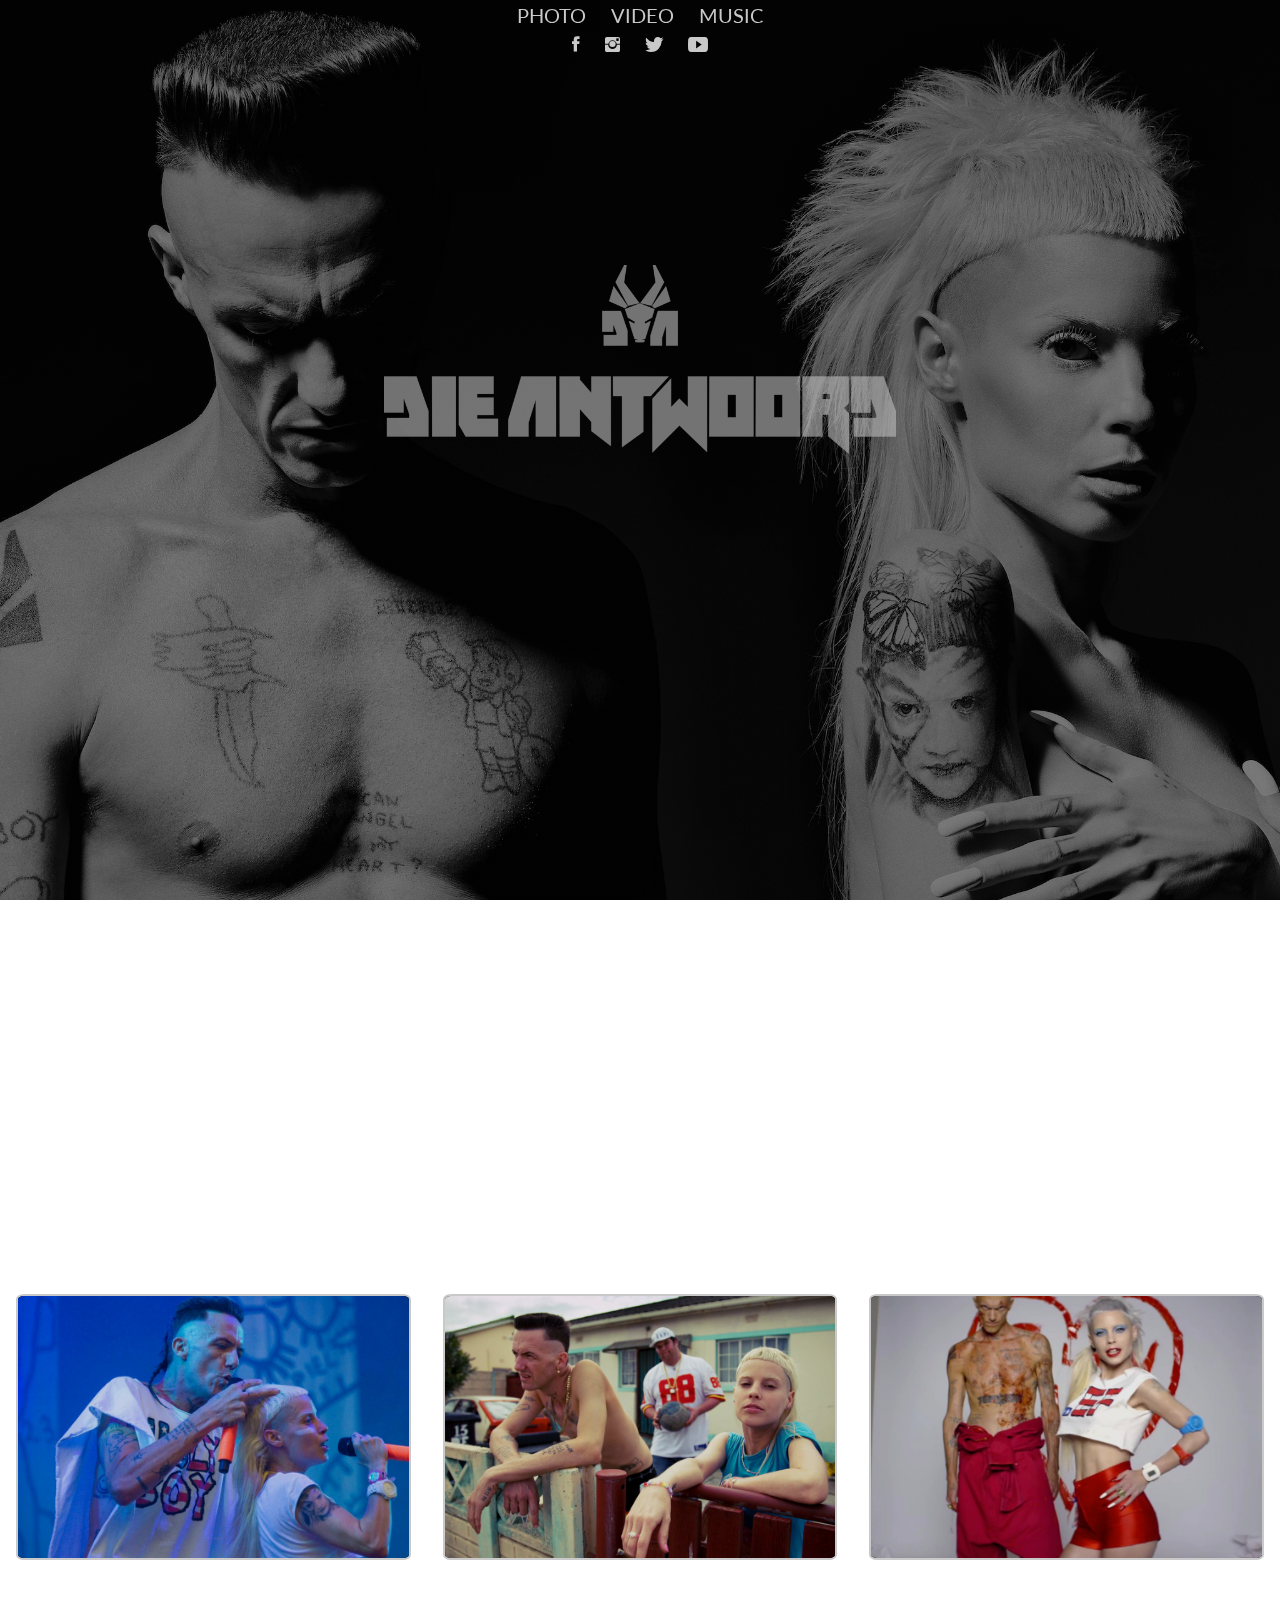
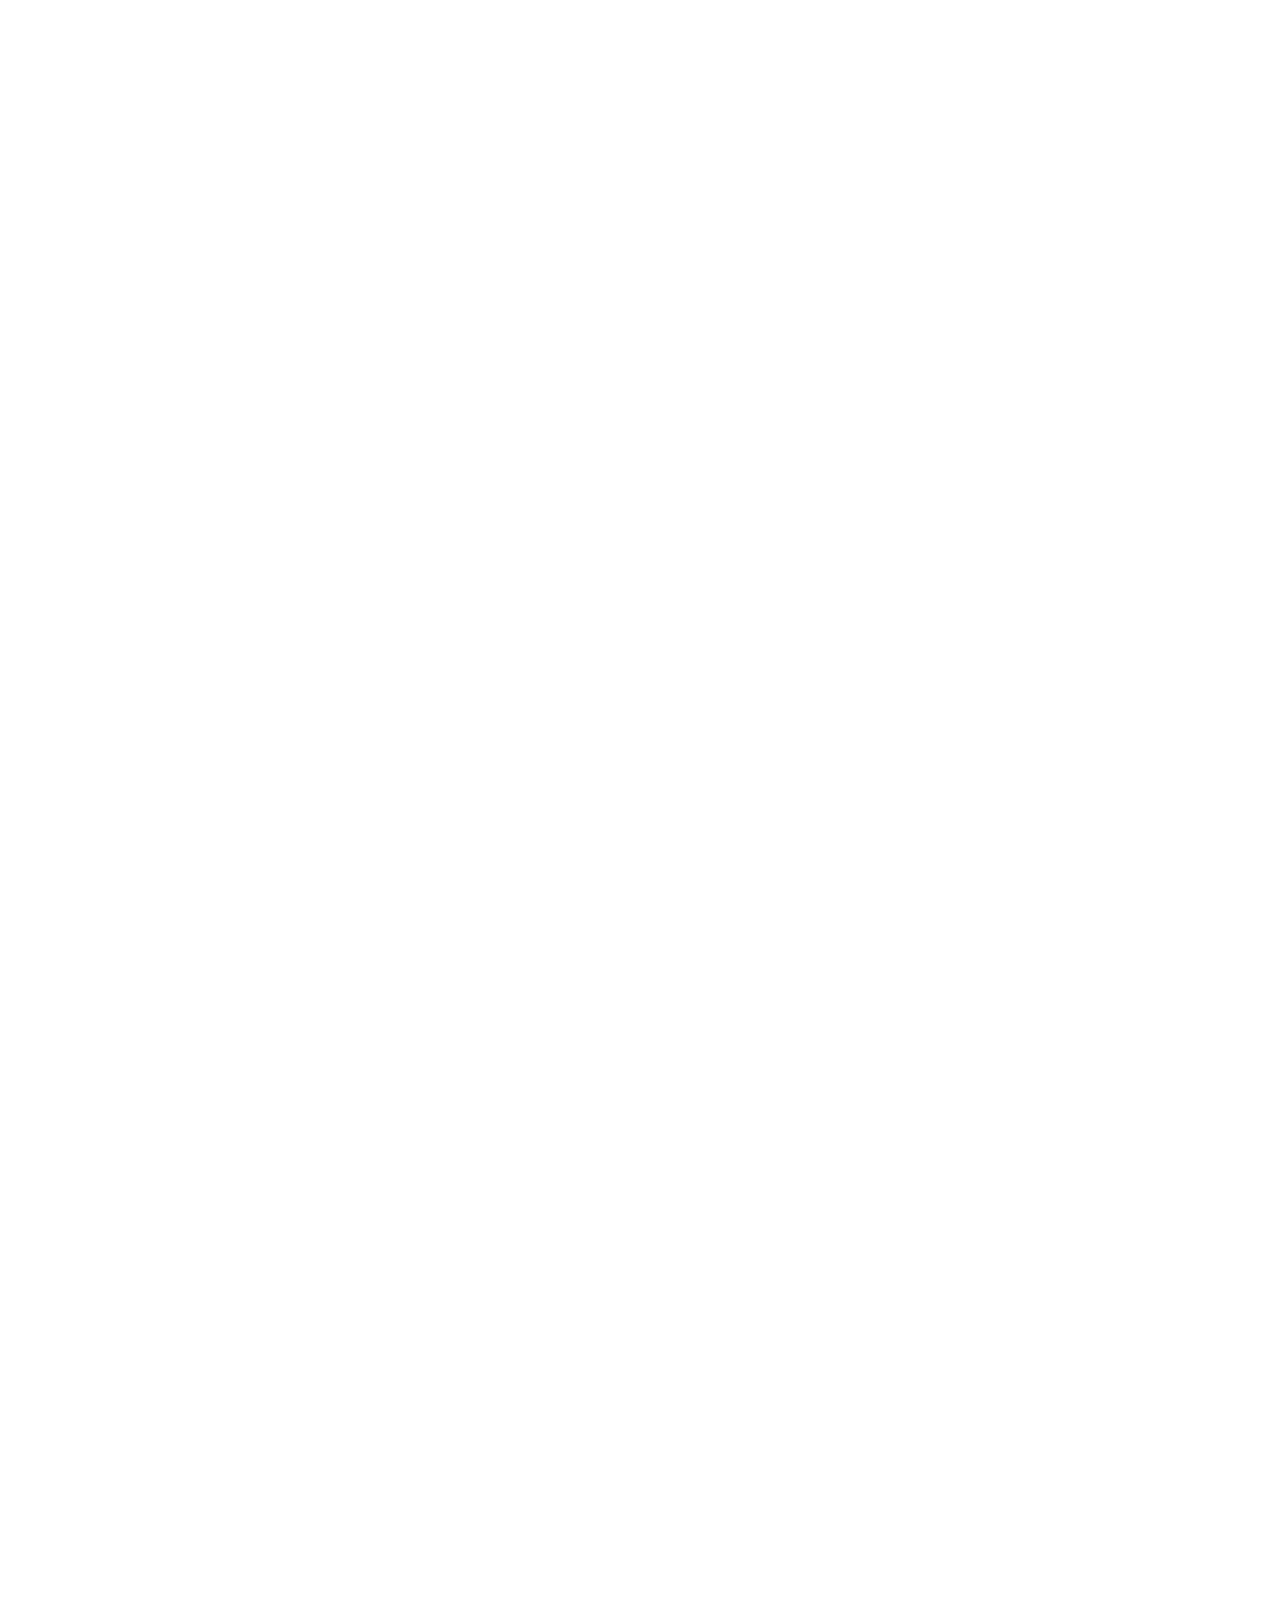
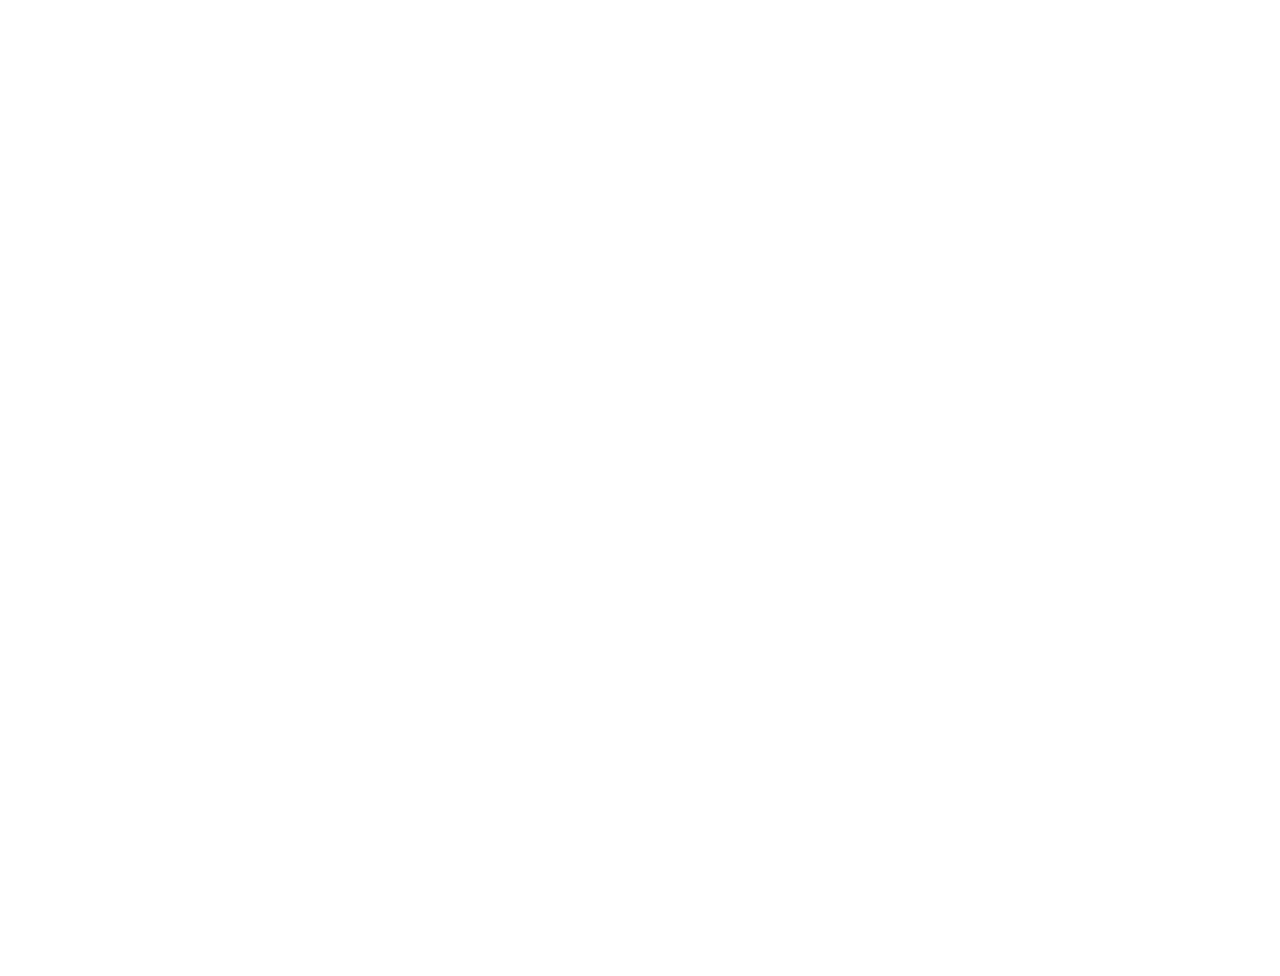
<file: index.html>
<!DOCTYPE html>
<html lang="en">

  <head>
    <meta charset="UTF-8">
    <meta name="viewport" content="width=device-width, height=device-height, initial-scale=1.0, maximum-scale=1.0, user-scaleable=no, minimal-ui">
    <link rel="stylesheet" type="text/css" href="css/normalize.css">
    <link rel="stylesheet" type="text/css" href="css/flexboxgrid.css">
    <link rel="stylesheet" type="text/css" href="css/ionicons.min.css">
    <link rel="stylesheet" type="text/css" href="css/animate.css">
    <link rel="stylesheet" type="text/css" href="plugins/fresco/fresco.css">
    <link rel="stylesheet" type="text/css" href="css/reset.css">
    <link rel="stylesheet" type="text/css" href="css/main.css">
    <link rel="stylesheet" type="text/css" href="css/media.css">
    <link rel="stylesheet" href="https://fonts.googleapis.com/css?family=Lato:100,300,300i,400">
    <link rel="apple-touch-icon" sizes="180x180" href="img/favicon/apple-touch-icon.png">
    <link rel="icon" type="image/png" sizes="32x32" href="img/favicon/favicon-32x32.png">
    <link rel="icon" type="image/png" sizes="16x16" href="img/favicon/favicon-16x16.png">
    <link rel="mask-icon" href="/safari-pinned-tab.svg" color="#5bbad5">
    <meta name="msapplication-TileColor" content="#2d89ef">
    <meta name="theme-color" content="#ffffff">
    <title>Die Antwoord</title>
  </head>

  <body>
    <!--main page-->
    <section class="section-main" id="main"></section>
    <section class="section-main-b">
      <!--main page nav-->
      <nav>
        <ul class="nav1">
          <li><a href="#photo">photo</a></li>
          <li><a href="#video">video</a></li>
          <li><a href="#music">music</a></li>
        </ul>
        <!--social nav-->
        <ul class="nav2">
          <li><a href="https://facebook.com/DieAntwoord" target="_blank"><i class="ion-social-facebook"></i></a></li>
          <li><a href="https://instagram.com/prawn_star/" target="_blank"><i class="ion-social-instagram"></i></a></li>
          <li><a href="https://twitter.com/dieantwoord" target="_blank"><i class="ion-social-twitter"></i></a></li>
          <li><a href="https://youtube.com/user/ZEFRECORDZ" target="_blank"><i class="ion-social-youtube"></i></a></li>
        </ul> <img class="logo" src="img/logo/logo-clear.png" alt="Die Antwoord Logo">
        <a href="#main"><img class="logo-small" src="img/logo/logo-small.png" alt="Die Antwoord Logo"></a>
      </nav>
    </section>
    <!--photo page-->
    <section class="section-photo" id="photo">
      <div class="showcase">
        <article class="row photo-showcase" id="photo-scase">
          <div class="col-sm-4">
            <div class="da-photo"> <img src="img/photo/photo1.jpg" alt="Ninja and Yolandi on stage"> </div>
          </div>
          <div class="col-sm-4">
            <div class="da-photo"> <img src="img/photo/photo2.jpg" alt="Ninja and Yolandi leaning on a fence"> </div>
          </div>
          <div class="col-sm-4">
            <div class="da-photo"> <img src="img/photo/photo3.jpg" alt="A photo from the Ugly Boy video"> </div>
          </div>
        </article>
      </div>
    </section>
    <!--video page-->
    <section class="section-video" id="video">
      <div class="showcase">
        <article class="row video-showcase">
          <div class="col-sm-4 space">
            <iframe src="https://www.youtube.com/embed/uMK0prafzw0" allowfullscreen></iframe>
          </div>
          <div class="col-sm-4 space">
            <iframe src="https://www.youtube.com/embed/HcXNPI-IPPM" allowfullscreen></iframe>
          </div>
          <div class="col-sm-4 space">
            <iframe src="https://www.youtube.com/embed/yF2y5y7BxgM" allowfullscreen></iframe>
          </div>
        </article>
      </div>
    </section>
    <section class="section-music" id="music">
      <div class="showcase">
        <div class="row music-showcase">
          <div class="col-sm-3 sos">
            <article class="cd-sos" style="background-image:url(img/music/thumbs/sos-thumb.jpg)">
              <article style="opacity: 0;" class="background">
                <a href='img/music/sos.jpg' class='fresco' data-fresco-group='music'>
                  <table class="tracklist">
                    <thead>
                      <tr>
                        <th colspan="3">$O$</th>
                      </tr>
                    </thead>
                    <tbody>
                      <tr>
                        <td>&nbsp;</td>
                        <td></td>
                        <td></td>
                      </tr>
                      <tr>
                        <td>1.</td>
                        <td>"Whatever Man"</td>
                        <td>0:33</td>
                      </tr>
                      <tr>
                        <td>2.</td>
                        <td>"Wat Kyk Jy?"</td>
                        <td>4:36</td>
                      </tr>
                      <tr>
                        <td>3.</td>
                        <td>"Enter the Ninja"</td>
                        <td>5:08</td>
                      </tr>
                      <tr>
                        <td>4.</td>
                        <td>"Wat Pomp"</td>
                        <td>4:08</td>
                      </tr>
                      <tr>
                        <td>5.</td>
                        <td>"Wie Maak Die Jol Vol"</td>
                        <td>5:08</td>
                      </tr>
                      <tr>
                        <td>6.</td>
                        <td>"Rich Bitch"</td>
                        <td>3:32</td>
                      </tr>
                      <tr>
                        <td>7.</td>
                        <td>"I Don't Need You"</td>
                        <td>3:57</td>
                      </tr>
                      <tr>
                        <td>8.</td>
                        <td>"Very Fancy"</td>
                        <td>2:52</td>
                      </tr>
                      <tr>
                        <td>9.</td>
                        <td>"Dagga Puff"</td>
                        <td>4:40</td>
                      </tr>
                      <tr>
                        <td>10.</td>
                        <td>"My Best Friend"</td>
                        <td>1:19</td>
                      </tr>
                      <tr>
                        <td>11.</td>
                        <td>"Liewe Maatjies"</td>
                        <td>3:42</td>
                      </tr>
                      <tr>
                        <td>12.</td>
                        <td>"$copie"</td>
                        <td>3:12</td>
                      </tr>
                      <tr>
                        <td>13.</td>
                        <td>"Beat Boy"</td>
                        <td>8:20</td>
                      </tr>
                      <tr>
                        <td>14.</td>
                        <td>"Super Evil"</td>
                        <td>4:01</td>
                      </tr>
                      <tr>
                        <td>15.</td>
                        <td>"Doos Dronk"</td>
                        <td>3:51</td>
                      </tr>
                      <tr>
                        <td>16.</td>
                        <td>"$O$"</td>
                        <td>4:00</td>
                      </tr>
                      <tr>
                        <td>17.</td>
                        <td>"Jou Ma Se Poes In'N FishPaste Jar"</td>
                        <td>4:16</td>
                      </tr>
                      <tr>
                        <td>18.</td>
                        <td>"Orinoco Ninja Flow"</td>
                        <td>3:27</td>
                      </tr>
                    </tbody>
                  </table>
                </a>
              </article>
            </article>
          </div>
          <div class="col-sm-3 tens">
            <article class="cd-tens" style="background-image:url(img/music/thumbs/tens-thumb.jpg)">
              <article style="opacity: 0;" class="background">
                <a href='img/music/tens.jpg' class='fresco' data-fresco-group='music'>
                  <table class="tracklist">
                    <thead>
                      <tr>
                        <th colspan="3">Ten$ion</th>
                      </tr>
                    </thead>
                    <tbody>
                      <tr>
                        <td>&nbsp;</td>
                        <td></td>
                        <td></td>
                      </tr>
                      <tr>
                        <td>1.</td>
                        <td>"Never Le Nkemise 1"</td>
                        <td>2:52</td>
                      </tr>
                      <tr>
                        <td>2.</td>
                        <td>"I Fink U Freeky"</td>
                        <td>4:40</td>
                      </tr>
                      <tr>
                        <td>3.</td>
                        <td>"Pielie"</td>
                        <td>0:09</td>
                      </tr>
                      <tr>
                        <td>4.</td>
                        <td>"Hey Sexy"</td>
                        <td>5:08</td>
                      </tr>
                      <tr>
                        <td>5.</td>
                        <td>Fatty Boom Boom</td>
                        <td>3:45</td>
                      </tr>
                      <tr>
                        <td>6.</td>
                        <td>"Zefside Zol&nbsp;<small>(Interlude)</small>"</td>
                        <td>0:56</td>
                      </tr>
                      <tr>
                        <td>7.</td>
                        <td>"So What?"</td>
                        <td>3:51</td>
                      </tr>
                      <tr>
                        <td>8.</td>
                        <td>"Uncle Jimmy&nbsp;<small>(Skit)</small>"</td>
                        <td>1:21</td>
                      </tr>
                      <tr>
                        <td>9.</td>
                        <td>"Baby's On Fire"</td>
                        <td>3:56</td>
                      </tr>
                      <tr>
                        <td>10.</td>
                        <td>"U Make a Ninja Wanna Fuck"</td>
                        <td>3:16</td>
                      </tr>
                      <tr>
                        <td>11.</td>
                        <td>"Fok Julle Naaiers"</td>
                        <td>3:54</td>
                      </tr>
                      <tr>
                        <td>12.</td>
                        <td>"DJ Hi-Tek Rulez"</td>
                        <td>1:37</td>
                      </tr>
                      <tr>
                        <td>13.</td>
                        <td>"Never Le Nkemise 2"</td>
                        <td>3:21</td>
                      </tr>
                    </tbody>
                  </table>
                </a>
              </article>
            </article>
          </div>
          <div class="col-sm-3 donk">
            <article class="cd-donk" style="background-image:url(img/music/thumbs/donk-thumb.jpg)">
              <article style="opacity: 0;" class="background">
                <a href='img/music/donk.jpg' class='fresco' data-fresco-group='music'>
                  <table class="tracklist">
                    <thead>
                      <tr>
                        <th colspan="3">Donker Mag</th>
                      </tr>
                    </thead>
                    <tbody>
                      <tr>
                        <td>&nbsp;</td>
                        <td></td>
                        <td></td>
                      </tr>
                      <tr>
                        <td>1.</td>
                        <td>"Don't Fuk Me"</td>
                        <td>0:28</td>
                      </tr>
                      <tr>
                        <td>2.</td>
                        <td>"Ugly Boy"</td>
                        <td>3:33</td>
                      </tr>
                      <tr>
                        <td>3.</td>
                        <td>"Happy Go Sucky Fucky"</td>
                        <td>4:11</td>
                      </tr>
                      <tr>
                        <td>4.</td>
                        <td>"Zars"</td>
                        <td>1:05</td>
                      </tr>
                      <tr>
                        <td>5.</td>
                        <td>"Raging Zef Boner"</td>
                        <td>3:19</td>
                      </tr>
                      <tr>
                        <td>6.</td>
                        <td>"Pompie"</td>
                        <td>1:16</td>
                      </tr>
                      <tr>
                        <td>7.</td>
                        <td>"Cookie Thumper!"</td>
                        <td>3:20</td>
                      </tr>
                      <tr>
                        <td>8.</td>
                        <td>"Girl I Want 2 Eat U"</td>
                        <td>4:04</td>
                      </tr>
                      <tr>
                        <td>9.</td>
                        <td>"Pitbull Terrier"</td>
                        <td>3:40</td>
                      </tr>
                      <tr>
                        <td>10.</td>
                        <td>"Strunk"</td>
                        <td>4:30</td>
                      </tr>
                      <tr>
                        <td>11.</td>
                        <td>"Do Not Fuk wif da Kid"</td>
                        <td>1:03</td>
                      </tr>
                      <tr>
                        <td>12.</td>
                        <td>"Rat Trap 666"</td>
                        <td>5:44</td>
                      </tr>
                      <tr>
                        <td>13.</td>
                        <td>"I Don't Dwank"</td>
                        <td>3:25</td>
                      </tr>
                      <tr>
                        <td>14.</td>
                        <td>"Sex"</td>
                        <td>4:36</td>
                      </tr>
                      <tr>
                        <td>15.</td>
                        <td>"Moon Love"</td>
                        <td>2:17</td>
                      </tr>
                      <tr>
                        <td>16.</td>
                        <td>"Donker Mag"</td>
                        <td>3:20</td>
                      </tr>
                    </tbody>
                  </table>
                </a>
              </article>
            </article>
          </div>
          <div class="col-sm-3 mount">
            <article class="cd-mount" style="background-image:url(img/music/thumbs/mount-thumb.jpg)">
              <article style="opacity: 0;" class="background">
                <a href='img/music/mount.jpg' class='fresco' data-fresco-group='music'>
                  <table class="tracklist">
                    <thead>
                      <tr>
                        <th colspan="3">Mount Ninji and da nice time kid</th>
                      </tr>
                    </thead>
                    <tbody>
                      <tr>
                        <td>&nbsp;</td>
                        <td></td>
                        <td></td>
                      </tr>
                      <tr>
                        <td style="width: 23px;">1.</td>
                        <td style="width: 170px;">"We Have Candy"</td>
                        <td style="width: 34px;">3:03</td>
                      </tr>
                      <tr>
                        <td style="width: 23px;">2.</td>
                        <td style="width: 170px;">"Daddy"</td>
                        <td style="width: 34px;">3:59</td>
                      </tr>
                      <tr>
                        <td style="width: 23px;">3.</td>
                        <td style="width: 170px;">"Banana Brain"</td>
                        <td style="width: 34px;">4:48</td>
                      </tr>
                      <tr>
                        <td style="width: 23px;">4.</td>
                        <td style="width: 170px;">"Shit Just Got Real"</td>
                        <td style="width: 34px;">3:48</td>
                      </tr>
                      <tr>
                        <td style="width: 23px;">5.</td>
                        <td style="width: 170px;">"Gucci Coochie"</td>
                        <td style="width: 34px;">4:05</td>
                      </tr>
                      <tr>
                        <td style="width: 23px;">6.</td>
                        <td style="width: 170px;">"Wings on My Penis"</td>
                        <td style="width: 34px;">1:15</td>
                      </tr>
                      <tr>
                        <td style="width: 23px;">7.</td>
                        <td style="width: 170px;">"U Like Boobies?"</td>
                        <td style="width: 34px;">1:15</td>
                      </tr>
                      <tr>
                        <td style="width: 23px;">8.</td>
                        <td style="width: 170px;">"Rats Rule"</td>
                        <td style="width: 34px;">3:41</td>
                      </tr>
                      <tr>
                        <td style="width: 23px;">9.</td>
                        <td style="width: 170px;">"Jonah Hill"</td>
                        <td style="width: 34px;">1:07</td>
                      </tr>
                      <tr>
                        <td style="width: 23px;">10.</td>
                        <td style="width: 170px;">"Stoopid Rich"</td>
                        <td style="width: 34px;">3:05</td>
                      </tr>
                      <tr>
                        <td style="width: 23px;">11.</td>
                        <td style="width: 170px;">"Fat Faded Fuck Face"</td>
                        <td style="width: 34px;">4:01</td>
                      </tr>
                      <tr>
                        <td style="width: 23px;">12.</td>
                        <td style="width: 170px;">"Peanutbutter + Jelly"</td>
                        <td style="width: 34px;">2:21</td>
                      </tr>
                      <tr>
                        <td style="width: 23px;">13.</td>
                        <td style="width: 170px;">"Alien"</td>
                        <td style="width: 34px;">4:16</td>
                      </tr>
                      <tr>
                        <td style="width: 23px;">14.</td>
                        <td style="width: 170px;">"Street Light"</td>
                        <td style="width: 34px;">4:58</td>
                      </tr>
                      <tr>
                        <td style="width: 23px;">15.</td>
                        <td style="width: 170px;">"Darkling"</td>
                        <td style="width: 34px;">3:35</td>
                      </tr>
                      <tr>
                        <td style="width: 23px;">16.</td>
                        <td style="width: 170px;">"I Don't Care"</td>
                        <td style="width: 34px;">4:44</td>
                      </tr>
                    </tbody>
                  </table>
                </a>
              </article>
            </article>
          </div>
        </div>
        <div class="covers-two">
          <div class="row music-showcase-two">
            <div class="col-sm-3 contain">
              <a href='img/music/sos.jpg' class='fresco' data-fresco-group='music'><img src="/img/music/thumbs/sos-thumb.jpg"></a>
            </div>
            <div class="col-sm-3">
              <a href='img/music/tens.jpg' class='fresco' data-fresco-group='music'><img src="/img/music/thumbs/tens-thumb.jpg"></a>
            </div>
            <div class="col-sm-3">
              <a href='img/music/donk.jpg' class='fresco' data-fresco-group='music'><img src="/img/music/thumbs/donk-thumb.jpg"></a>
            </div>
            <div class="col-sm-3">
              <a href='img/music/mount.jpg' class='fresco' data-fresco-group='music'><img src="/img/music/thumbs/mount-thumb.jpg"></a>
            </div>
          </div>
        </div>
      </div>
    </section>
    <script src="plugins/fresco/js/fresco.js"></script>
    <script src="https://code.jquery.com/jquery-3.3.1.min.js"></script>
    <script src="https://ajax.googleapis.com/ajax/libs/jquery/3.3.1/jquery.min.js"></script>
    <script src="js/jquery.waypoints.min.js"></script>
    <script src="js/script.js"></script>
    <script type="text/javascript" src="js/fresco.js"></script>
    <script type="text/javascript" src="js/custom.min.js"></script>
  </body>

</html>
<!--


-->
</file>
<file: css/flexboxgrid.css>
/* Uncomment and set these variables to customize the grid. */

.container-fluid {
  margin-right: auto;
  margin-left: auto;
  padding-right: 2rem;
  padding-left: 2rem;
}

.row {
  box-sizing: border-box;
  display: -ms-flexbox;
  display: -webkit-box;
  display: flex;
  -ms-flex: 0 1 auto;
  -webkit-box-flex: 0;
  flex: 0 1 auto;
  -ms-flex-direction: row;
  -webkit-box-orient: horizontal;
  -webkit-box-direction: normal;
  flex-direction: row;
  -ms-flex-wrap: wrap;
  flex-wrap: wrap;
  margin-right: -1rem;
  margin-left: -1rem;
}

.row.reverse {
  -ms-flex-direction: row-reverse;
  -webkit-box-orient: horizontal;
  -webkit-box-direction: reverse;
  flex-direction: row-reverse;
}

.col.reverse {
  -ms-flex-direction: column-reverse;
  -webkit-box-orient: vertical;
  -webkit-box-direction: reverse;
  flex-direction: column-reverse;
}

.col-xs,
.col-xs-1,
.col-xs-2,
.col-xs-3,
.col-xs-4,
.col-xs-5,
.col-xs-6,
.col-xs-7,
.col-xs-8,
.col-xs-9,
.col-xs-10,
.col-xs-11,
.col-xs-12 {
  box-sizing: border-box;
  -ms-flex: 0 0 auto;
  -webkit-box-flex: 0;
  flex: 0 0 auto;
  padding-right: 1rem;
  padding-left: 1rem;
}

.col-xs {
  -webkit-flex-grow: 1;
  -ms-flex-positive: 1;
  -webkit-box-flex: 1;
  flex-grow: 1;
  -ms-flex-preferred-size: 0;
  flex-basis: 0;
  max-width: 100%;
}

.col-xs-1 {
  -ms-flex-preferred-size: 8.333%;
  flex-basis: 8.333%;
  max-width: 8.333%;
}

.col-xs-2 {
  -ms-flex-preferred-size: 16.667%;
  flex-basis: 16.667%;
  max-width: 16.667%;
}

.col-xs-3 {
  -ms-flex-preferred-size: 25%;
  flex-basis: 25%;
  max-width: 25%;
}

.col-xs-4 {
  -ms-flex-preferred-size: 33.333%;
  flex-basis: 33.333%;
  max-width: 33.333%;
}

.col-xs-5 {
  -ms-flex-preferred-size: 41.667%;
  flex-basis: 41.667%;
  max-width: 41.667%;
}

.col-xs-6 {
  -ms-flex-preferred-size: 50%;
  flex-basis: 50%;
  max-width: 50%;
}

.col-xs-7 {
  -ms-flex-preferred-size: 58.333%;
  flex-basis: 58.333%;
  max-width: 58.333%;
}

.col-xs-8 {
  -ms-flex-preferred-size: 66.667%;
  flex-basis: 66.667%;
  max-width: 66.667%;
}

.col-xs-9 {
  -ms-flex-preferred-size: 75%;
  flex-basis: 75%;
  max-width: 75%;
}

.col-xs-10 {
  -ms-flex-preferred-size: 83.333%;
  flex-basis: 83.333%;
  max-width: 83.333%;
}

.col-xs-11 {
  -ms-flex-preferred-size: 91.667%;
  flex-basis: 91.667%;
  max-width: 91.667%;
}

.col-xs-12 {
  -ms-flex-preferred-size: 100%;
  flex-basis: 100%;
  max-width: 100%;
}

.col-xs-offset-1 {
  margin-left: 8.333%;
}

.col-xs-offset-2 {
  margin-left: 16.667%;
}

.col-xs-offset-3 {
  margin-left: 25%;
}

.col-xs-offset-4 {
  margin-left: 33.333%;
}

.col-xs-offset-5 {
  margin-left: 41.667%;
}

.col-xs-offset-6 {
  margin-left: 50%;
}

.col-xs-offset-7 {
  margin-left: 58.333%;
}

.col-xs-offset-8 {
  margin-left: 66.667%;
}

.col-xs-offset-9 {
  margin-left: 75%;
}

.col-xs-offset-10 {
  margin-left: 83.333%;
}

.col-xs-offset-11 {
  margin-left: 91.667%;
}

.start-xs {
  -ms-flex-pack: start;
  -webkit-box-pack: start;
  justify-content: flex-start;
  text-align: start;
}

.center-xs {
  -ms-flex-pack: center;
  -webkit-box-pack: center;
  justify-content: center;
  text-align: center;
}

.end-xs {
  -ms-flex-pack: end;
  -webkit-box-pack: end;
  justify-content: flex-end;
  text-align: end;
}

.top-xs {
  -ms-flex-align: start;
  -webkit-box-align: start;
  align-items: flex-start;
}

.middle-xs {
  -ms-flex-align: center;
  -webkit-box-align: center;
  align-items: center;
}

.bottom-xs {
  -ms-flex-align: end;
  -webkit-box-align: end;
  align-items: flex-end;
}

.around-xs {
  -ms-flex-pack: distribute;
  justify-content: space-around;
}

.between-xs {
  -ms-flex-pack: justify;
  -webkit-box-pack: justify;
  justify-content: space-between;
}

.first-xs {
  -ms-flex-order: -1;
  -webkit-box-ordinal-group: 0;
  order: -1;
}

.last-xs {
  -ms-flex-order: 1;
  -webkit-box-ordinal-group: 2;
  order: 1;
}

@media only screen and (min-width: 38em) {
  .container {
    width: 36rem;
  }

  .col-sm,
  .col-sm-1,
  .col-sm-2,
  .col-sm-3,
  .col-sm-4,
  .col-sm-5,
  .col-sm-6,
  .col-sm-7,
  .col-sm-8,
  .col-sm-9,
  .col-sm-10,
  .col-sm-11,
  .col-sm-12 {
    box-sizing: border-box;
    -ms-flex: 0 0 auto;
    -webkit-box-flex: 0;
    flex: 0 0 auto;
    padding-right: 1rem;
    padding-left: 1rem;
  }

  .col-sm {
    -webkit-flex-grow: 1;
    -ms-flex-positive: 1;
    -webkit-box-flex: 1;
    flex-grow: 1;
    -ms-flex-preferred-size: 0;
    flex-basis: 0;
    max-width: 100%;
  }

  .col-sm-1 {
    -ms-flex-preferred-size: 8.333%;
    flex-basis: 8.333%;
    max-width: 8.333%;
  }

  .col-sm-2 {
    -ms-flex-preferred-size: 16.667%;
    flex-basis: 16.667%;
    max-width: 16.667%;
  }

  .col-sm-3 {
    -ms-flex-preferred-size: 25%;
    flex-basis: 25%;
    max-width: 25%;
  }

  .col-sm-4 {
    -ms-flex-preferred-size: 33.333%;
    flex-basis: 33.333%;
    max-width: 33.333%;
  }

  .col-sm-5 {
    -ms-flex-preferred-size: 41.667%;
    flex-basis: 41.667%;
    max-width: 41.667%;
  }

  .col-sm-6 {
    -ms-flex-preferred-size: 50%;
    flex-basis: 50%;
    max-width: 50%;
  }

  .col-sm-7 {
    -ms-flex-preferred-size: 58.333%;
    flex-basis: 58.333%;
    max-width: 58.333%;
  }

  .col-sm-8 {
    -ms-flex-preferred-size: 66.667%;
    flex-basis: 66.667%;
    max-width: 66.667%;
  }

  .col-sm-9 {
    -ms-flex-preferred-size: 75%;
    flex-basis: 75%;
    max-width: 75%;
  }

  .col-sm-10 {
    -ms-flex-preferred-size: 83.333%;
    flex-basis: 83.333%;
    max-width: 83.333%;
  }

  .col-sm-11 {
    -ms-flex-preferred-size: 91.667%;
    flex-basis: 91.667%;
    max-width: 91.667%;
  }

  .col-sm-12 {
    -ms-flex-preferred-size: 100%;
    flex-basis: 100%;
    max-width: 100%;
  }

  .col-sm-offset-1 {
    margin-left: 8.333%;
  }

  .col-sm-offset-2 {
    margin-left: 16.667%;
  }

  .col-sm-offset-3 {
    margin-left: 25%;
  }

  .col-sm-offset-4 {
    margin-left: 33.333%;
  }

  .col-sm-offset-5 {
    margin-left: 41.667%;
  }

  .col-sm-offset-6 {
    margin-left: 50%;
  }

  .col-sm-offset-7 {
    margin-left: 58.333%;
  }

  .col-sm-offset-8 {
    margin-left: 66.667%;
  }

  .col-sm-offset-9 {
    margin-left: 75%;
  }

  .col-sm-offset-10 {
    margin-left: 83.333%;
  }

  .col-sm-offset-11 {
    margin-left: 91.667%;
  }

  .start-sm {
    -ms-flex-pack: start;
    -webkit-box-pack: start;
    justify-content: flex-start;
    text-align: start;
  }

  .center-sm {
    -ms-flex-pack: center;
    -webkit-box-pack: center;
    justify-content: center;
    text-align: center;
  }

  .end-sm {
    -ms-flex-pack: end;
    -webkit-box-pack: end;
    justify-content: flex-end;
    text-align: end;
  }

  .top-sm {
    -ms-flex-align: start;
    -webkit-box-align: start;
    align-items: flex-start;
  }

  .middle-sm {
    -ms-flex-align: center;
    -webkit-box-align: center;
    align-items: center;
  }

  .bottom-sm {
    -ms-flex-align: end;
    -webkit-box-align: end;
    align-items: flex-end;
  }

  .around-sm {
    -ms-flex-pack: distribute;
    justify-content: space-around;
  }

  .between-sm {
    -ms-flex-pack: justify;
    -webkit-box-pack: justify;
    justify-content: space-between;
  }

  .first-sm {
    -ms-flex-order: -1;
    -webkit-box-ordinal-group: 0;
    order: -1;
  }

  .last-sm {
    -ms-flex-order: 1;
    -webkit-box-ordinal-group: 2;
    order: 1;
  }
}


@media only screen and (min-width: 48em) {
  .container {
    width: 46rem;
  }

  .col-sm,
  .col-sm-1,
  .col-sm-2,
  .col-sm-3,
  .col-sm-4,
  .col-sm-5,
  .col-sm-6,
  .col-sm-7,
  .col-sm-8,
  .col-sm-9,
  .col-sm-10,
  .col-sm-11,
  .col-sm-12 {
    box-sizing: border-box;
    -ms-flex: 0 0 auto;
    -webkit-box-flex: 0;
    flex: 0 0 auto;
    padding-right: 1rem;
    padding-left: 1rem;
  }

  .col-sm {
    -webkit-flex-grow: 1;
    -ms-flex-positive: 1;
    -webkit-box-flex: 1;
    flex-grow: 1;
    -ms-flex-preferred-size: 0;
    flex-basis: 0;
    max-width: 100%;
  }

  .col-sm-1 {
    -ms-flex-preferred-size: 8.333%;
    flex-basis: 8.333%;
    max-width: 8.333%;
  }

  .col-sm-2 {
    -ms-flex-preferred-size: 16.667%;
    flex-basis: 16.667%;
    max-width: 16.667%;
  }

  .col-sm-3 {
    -ms-flex-preferred-size: 25%;
    flex-basis: 25%;
    max-width: 25%;
  }

  .col-sm-4 {
    -ms-flex-preferred-size: 33.333%;
    flex-basis: 33.333%;
    max-width: 33.333%;
  }

  .col-sm-5 {
    -ms-flex-preferred-size: 41.667%;
    flex-basis: 41.667%;
    max-width: 41.667%;
  }

  .col-sm-6 {
    -ms-flex-preferred-size: 50%;
    flex-basis: 50%;
    max-width: 50%;
  }

  .col-sm-7 {
    -ms-flex-preferred-size: 58.333%;
    flex-basis: 58.333%;
    max-width: 58.333%;
  }

  .col-sm-8 {
    -ms-flex-preferred-size: 66.667%;
    flex-basis: 66.667%;
    max-width: 66.667%;
  }

  .col-sm-9 {
    -ms-flex-preferred-size: 75%;
    flex-basis: 75%;
    max-width: 75%;
  }

  .col-sm-10 {
    -ms-flex-preferred-size: 83.333%;
    flex-basis: 83.333%;
    max-width: 83.333%;
  }

  .col-sm-11 {
    -ms-flex-preferred-size: 91.667%;
    flex-basis: 91.667%;
    max-width: 91.667%;
  }

  .col-sm-12 {
    -ms-flex-preferred-size: 100%;
    flex-basis: 100%;
    max-width: 100%;
  }

  .col-sm-offset-1 {
    margin-left: 8.333%;
  }

  .col-sm-offset-2 {
    margin-left: 16.667%;
  }

  .col-sm-offset-3 {
    margin-left: 25%;
  }

  .col-sm-offset-4 {
    margin-left: 33.333%;
  }

  .col-sm-offset-5 {
    margin-left: 41.667%;
  }

  .col-sm-offset-6 {
    margin-left: 50%;
  }

  .col-sm-offset-7 {
    margin-left: 58.333%;
  }

  .col-sm-offset-8 {
    margin-left: 66.667%;
  }

  .col-sm-offset-9 {
    margin-left: 75%;
  }

  .col-sm-offset-10 {
    margin-left: 83.333%;
  }

  .col-sm-offset-11 {
    margin-left: 91.667%;
  }

  .start-sm {
    -ms-flex-pack: start;
    -webkit-box-pack: start;
    justify-content: flex-start;
    text-align: start;
  }

  .center-sm {
    -ms-flex-pack: center;
    -webkit-box-pack: center;
    justify-content: center;
    text-align: center;
  }

  .end-sm {
    -ms-flex-pack: end;
    -webkit-box-pack: end;
    justify-content: flex-end;
    text-align: end;
  }

  .top-sm {
    -ms-flex-align: start;
    -webkit-box-align: start;
    align-items: flex-start;
  }

  .middle-sm {
    -ms-flex-align: center;
    -webkit-box-align: center;
    align-items: center;
  }

  .bottom-sm {
    -ms-flex-align: end;
    -webkit-box-align: end;
    align-items: flex-end;
  }

  .around-sm {
    -ms-flex-pack: distribute;
    justify-content: space-around;
  }

  .between-sm {
    -ms-flex-pack: justify;
    -webkit-box-pack: justify;
    justify-content: space-between;
  }

  .first-sm {
    -ms-flex-order: -1;
    -webkit-box-ordinal-group: 0;
    order: -1;
  }

  .last-sm {
    -ms-flex-order: 1;
    -webkit-box-ordinal-group: 2;
    order: 1;
  }
}

@media only screen and (min-width: 62em) {
  .container {
    width: 61rem;
  }

  .col-md,
  .col-md-1,
  .col-md-2,
  .col-md-3,
  .col-md-4,
  .col-md-5,
  .col-md-6,
  .col-md-7,
  .col-md-8,
  .col-md-9,
  .col-md-10,
  .col-md-11,
  .col-md-12 {
    box-sizing: border-box;
    -ms-flex: 0 0 auto;
    -webkit-box-flex: 0;
    flex: 0 0 auto;
    padding-right: 1rem;
    padding-left: 1rem;
  }

  .col-md {
    -webkit-flex-grow: 1;
    -ms-flex-positive: 1;
    -webkit-box-flex: 1;
    flex-grow: 1;
    -ms-flex-preferred-size: 0;
    flex-basis: 0;
    max-width: 100%;
  }

  .col-md-1 {
    -ms-flex-preferred-size: 8.333%;
    flex-basis: 8.333%;
    max-width: 8.333%;
  }

  .col-md-2 {
    -ms-flex-preferred-size: 16.667%;
    flex-basis: 16.667%;
    max-width: 16.667%;
  }

  .col-md-3 {
    -ms-flex-preferred-size: 25%;
    flex-basis: 25%;
    max-width: 25%;
  }

  .col-md-4 {
    -ms-flex-preferred-size: 33.333%;
    flex-basis: 33.333%;
    max-width: 33.333%;
  }

  .col-md-5 {
    -ms-flex-preferred-size: 41.667%;
    flex-basis: 41.667%;
    max-width: 41.667%;
  }

  .col-md-6 {
    -ms-flex-preferred-size: 50%;
    flex-basis: 50%;
    max-width: 50%;
  }

  .col-md-7 {
    -ms-flex-preferred-size: 58.333%;
    flex-basis: 58.333%;
    max-width: 58.333%;
  }

  .col-md-8 {
    -ms-flex-preferred-size: 66.667%;
    flex-basis: 66.667%;
    max-width: 66.667%;
  }

  .col-md-9 {
    -ms-flex-preferred-size: 75%;
    flex-basis: 75%;
    max-width: 75%;
  }

  .col-md-10 {
    -ms-flex-preferred-size: 83.333%;
    flex-basis: 83.333%;
    max-width: 83.333%;
  }

  .col-md-11 {
    -ms-flex-preferred-size: 91.667%;
    flex-basis: 91.667%;
    max-width: 91.667%;
  }

  .col-md-12 {
    -ms-flex-preferred-size: 100%;
    flex-basis: 100%;
    max-width: 100%;
  }

  .col-md-offset-1 {
    margin-left: 8.333%;
  }

  .col-md-offset-2 {
    margin-left: 16.667%;
  }

  .col-md-offset-3 {
    margin-left: 25%;
  }

  .col-md-offset-4 {
    margin-left: 33.333%;
  }

  .col-md-offset-5 {
    margin-left: 41.667%;
  }

  .col-md-offset-6 {
    margin-left: 50%;
  }

  .col-md-offset-7 {
    margin-left: 58.333%;
  }

  .col-md-offset-8 {
    margin-left: 66.667%;
  }

  .col-md-offset-9 {
    margin-left: 75%;
  }

  .col-md-offset-10 {
    margin-left: 83.333%;
  }

  .col-md-offset-11 {
    margin-left: 91.667%;
  }

  .start-md {
    -ms-flex-pack: start;
    -webkit-box-pack: start;
    justify-content: flex-start;
    text-align: start;
  }

  .center-md {
    -ms-flex-pack: center;
    -webkit-box-pack: center;
    justify-content: center;
    text-align: center;
  }

  .end-md {
    -ms-flex-pack: end;
    -webkit-box-pack: end;
    justify-content: flex-end;
    text-align: end;
  }

  .top-md {
    -ms-flex-align: start;
    -webkit-box-align: start;
    align-items: flex-start;
  }

  .middle-md {
    -ms-flex-align: center;
    -webkit-box-align: center;
    align-items: center;
  }

  .bottom-md {
    -ms-flex-align: end;
    -webkit-box-align: end;
    align-items: flex-end;
  }

  .around-md {
    -ms-flex-pack: distribute;
    justify-content: space-around;
  }

  .between-md {
    -ms-flex-pack: justify;
    -webkit-box-pack: justify;
    justify-content: space-between;
  }

  .first-md {
    -ms-flex-order: -1;
    -webkit-box-ordinal-group: 0;
    order: -1;
  }

  .last-md {
    -ms-flex-order: 1;
    -webkit-box-ordinal-group: 2;
    order: 1;
  }
}

@media only screen and (min-width: 75em) {
  .container {
    width: 71rem;
  }

  .col-lg,
  .col-lg-1,
  .col-lg-2,
  .col-lg-3,
  .col-lg-4,
  .col-lg-5,
  .col-lg-6,
  .col-lg-7,
  .col-lg-8,
  .col-lg-9,
  .col-lg-10,
  .col-lg-11,
  .col-lg-12 {
    box-sizing: border-box;
    -ms-flex: 0 0 auto;
    -webkit-box-flex: 0;
    flex: 0 0 auto;
    padding-right: 1rem;
    padding-left: 1rem;
  }

  .col-lg {
    -webkit-flex-grow: 1;
    -ms-flex-positive: 1;
    -webkit-box-flex: 1;
    flex-grow: 1;
    -ms-flex-preferred-size: 0;
    flex-basis: 0;
    max-width: 100%;
  }

  .col-lg-1 {
    -ms-flex-preferred-size: 8.333%;
    flex-basis: 8.333%;
    max-width: 8.333%;
  }

  .col-lg-2 {
    -ms-flex-preferred-size: 16.667%;
    flex-basis: 16.667%;
    max-width: 16.667%;
  }

  .col-lg-3 {
    -ms-flex-preferred-size: 25%;
    flex-basis: 25%;
    max-width: 25%;
  }

  .col-lg-4 {
    -ms-flex-preferred-size: 33.333%;
    flex-basis: 33.333%;
    max-width: 33.333%;
  }

  .col-lg-5 {
    -ms-flex-preferred-size: 41.667%;
    flex-basis: 41.667%;
    max-width: 41.667%;
  }

  .col-lg-6 {
    -ms-flex-preferred-size: 50%;
    flex-basis: 50%;
    max-width: 50%;
  }

  .col-lg-7 {
    -ms-flex-preferred-size: 58.333%;
    flex-basis: 58.333%;
    max-width: 58.333%;
  }

  .col-lg-8 {
    -ms-flex-preferred-size: 66.667%;
    flex-basis: 66.667%;
    max-width: 66.667%;
  }

  .col-lg-9 {
    -ms-flex-preferred-size: 75%;
    flex-basis: 75%;
    max-width: 75%;
  }

  .col-lg-10 {
    -ms-flex-preferred-size: 83.333%;
    flex-basis: 83.333%;
    max-width: 83.333%;
  }

  .col-lg-11 {
    -ms-flex-preferred-size: 91.667%;
    flex-basis: 91.667%;
    max-width: 91.667%;
  }

  .col-lg-12 {
    -ms-flex-preferred-size: 100%;
    flex-basis: 100%;
    max-width: 100%;
  }

  .col-lg-offset-1 {
    margin-left: 8.333%;
  }

  .col-lg-offset-2 {
    margin-left: 16.667%;
  }

  .col-lg-offset-3 {
    margin-left: 25%;
  }

  .col-lg-offset-4 {
    margin-left: 33.333%;
  }

  .col-lg-offset-5 {
    margin-left: 41.667%;
  }

  .col-lg-offset-6 {
    margin-left: 50%;
  }

  .col-lg-offset-7 {
    margin-left: 58.333%;
  }

  .col-lg-offset-8 {
    margin-left: 66.667%;
  }

  .col-lg-offset-9 {
    margin-left: 75%;
  }

  .col-lg-offset-10 {
    margin-left: 83.333%;
  }

  .col-lg-offset-11 {
    margin-left: 91.667%;
  }

  .start-lg {
    -ms-flex-pack: start;
    -webkit-box-pack: start;
    justify-content: flex-start;
    text-align: start;
  }

  .center-lg {
    -ms-flex-pack: center;
    -webkit-box-pack: center;
    justify-content: center;
    text-align: center;
  }

  .end-lg {
    -ms-flex-pack: end;
    -webkit-box-pack: end;
    justify-content: flex-end;
    text-align: end;
  }

  .top-lg {
    -ms-flex-align: start;
    -webkit-box-align: start;
    align-items: flex-start;
  }

  .middle-lg {
    -ms-flex-align: center;
    -webkit-box-align: center;
    align-items: center;
  }

  .bottom-lg {
    -ms-flex-align: end;
    -webkit-box-align: end;
    align-items: flex-end;
  }

  .around-lg {
    -ms-flex-pack: distribute;
    justify-content: space-around;
  }

  .between-lg {
    -ms-flex-pack: justify;
    -webkit-box-pack: justify;
    justify-content: space-between;
  }

  .first-lg {
    -ms-flex-order: -1;
    -webkit-box-ordinal-group: 0;
    order: -1;
  }

  .last-lg {
    -ms-flex-order: 1;
    -webkit-box-ordinal-group: 2;
    order: 1;
  }
}
</file>
<file: plugins/fresco/fresco.css>
/* box-sizing */
.fr-window, .fr-window [class^="fr-"],
.fr-overlay, .fr-overlay [class^="fr-"],
.fr-spinner, .fr-spinner [class^="fr-"] {
  box-sizing: border-box;
}

.fr-window {
  position: fixed;
  width: 100%;
  height: 100%;
  top: 0;
  left: 0;
  font: 13px/20px "Lucida Sans", "Lucida Sans Unicode", "Lucida Grande", Verdana, Arial, sans-serif;
  /* Chrome hack, this fixes a visual glitch when quickly toggling a video */
  transform: translateZ(0px);
}

/* z-index */
.fr-overlay { z-index:  99998; }
.fr-window {  z-index:  99999; }
.fr-spinner { z-index: 100000; }


/* overlay */
.fr-overlay {
  position: fixed;
  top: 0;
  left: 0;
  height: 100%;
  width: 100%;
}
.fr-overlay-background {
  float: left;
  width: 100%;
  height: 100%;
  background: #000;
  opacity: .9;
  filter: alpha(opacity=90);
}

.fr-overlay-ui-fullclick .fr-overlay-background {
  background: #292929;
  opacity: 1;
  filter: alpha(opacity=100);
}


/* mobile touch has position:absolute to allow zooming */
.fr-window.fr-mobile-touch,
.fr-overlay.fr-mobile-touch {
  position: absolute;
  overflow: visible;
}


/* some properties on the window are used to toggle things
 * like margin and the fullclick mode,
 * we reset those properties after measuring them
 */
.fr-measured {
  margin: 0 !important;
  min-width: 0 !important;
  min-height: 0 !important;
}

.fr-box {
  position: absolute;
  top: 0;
  left: 0;
  width: 100%;
  height: 100%;
}

.fr-pages {
  position: absolute;
  width: 100%;
  height: 100%;
  overflow: hidden;
  -webkit-user-select: none;
  -khtml-user-select: none;
  -moz-user-select: none;
  -ms-user-select: none;
  user-select: none;
}

.fr-page {
  position: absolute;
  width: 100%;
  height: 100%;
}


.fr-container {
  position: absolute;
  top: 0;
  left: 0;
  right: 0;
  bottom: 0;
  margin: 0;
  padding: 0;
  text-align: center;
}

.fr-hovering-clickable .fr-container { cursor: pointer; }


/*
   padding:
   youtube & vimeo always have buttons on the outside
   side button = 72 = 54 + (2 * 9 margin)
   close button = 48
*/
/* padding ui:inside */
.fr-ui-inside .fr-container { padding: 20px 20px; }
.fr-ui-inside.fr-no-sides .fr-container { padding: 20px; }

/* padding ui:outside */
.fr-ui-outside .fr-container { padding: 20px 82px; }
.fr-ui-outside.fr-no-sides .fr-container { padding: 20px 48px; }

/* reduce padding on smaller screens */
@media all and (max-width: 700px) and (orientation: portrait),
       all and (orientation: landscape) and (max-height: 700px) {
  /* padding ui:inside */
  .fr-ui-inside .fr-container { padding: 12px 12px; }
  .fr-ui-inside.fr-no-sides .fr-container { padding: 12px; }

  /* padding ui:outside */
  .fr-ui-outside .fr-container { padding: 12px 72px; }
  .fr-ui-outside.fr-no-sides .fr-container { padding: 12px 48px; }
}

@media all and (max-width: 500px) and (orientation: portrait),
       all and (orientation: landscape) and (max-height: 500px) {
  /* padding ui:inside */
  .fr-ui-inside .fr-container { padding: 0px 0px; }
  .fr-ui-inside.fr-no-sides .fr-container { padding: 0px; }

  /* padding ui:outside */
  .fr-ui-outside .fr-container { padding: 0px 72px; }
  .fr-ui-outside.fr-no-sides .fr-container { padding: 0px 48px; }
}

/* padding ui:fullclick */
.fr-ui-fullclick .fr-container { padding: 0; }
.fr-ui-fullclick.fr-no-sides .fr-container { padding: 0; }

/* video fullclick */
.fr-ui-fullclick.fr-type-video .fr-container { padding: 0px 62px; }
.fr-ui-fullclick.fr-no-sides.fr-type-video .fr-container { padding: 48px 0px; }

/* overflow-y should always have 0 padding top and bottom */
.fr-overflow-y .fr-container {
  padding-top: 0 !important;
  padding-bottom: 0!important;
}


.fr-content,
.fr-content-background {
  position: absolute;
  top: 50%;
  left: 50%;
  /* IE11 has a 1px blur bug on the edges of the caption (ui:inside)
     during animation with overflow:hidden */
  overflow: visible;
}

/* img/iframe/error */
.fr-content-element {
  float: left;
  width: 100%;
  height: 100%;
}

.fr-content-background {
  background: #101010;
}

.fr-info {
  position: absolute;
  top: 0;
  left: 0;
  width: 100%;
  color: #efefef;
  font-size: 13px;
  line-height: 20px;
  text-align: left;
  -webkit-text-size-adjust: none;
  text-size-adjust: none;
  -webkit-user-select: text;
  -khtml-user-select: text;
  -moz-user-select: text;
  -ms-user-select: text;
  user-select: text;
}
.fr-info-background {
  position: absolute;
  top: 0;
  left: 0;
  height: 100%;
  width: 100%;
  background: #000;
  line-height: 1%;
  filter: none;
  opacity: 1;
}
.fr-ui-inside .fr-info-background {
  filter: alpha(opacity=80);
  opacity: .8;
  zoom: 1;
}
/* ui:outside has a slightly lighter info background to break up from black page backgrounds */
.fr-ui-outside .fr-info-background { background: #0d0d0d; }


/* info at the bottom for ui:inside */
.fr-content .fr-info {
  top: auto;
  bottom: 0;
}

.fr-info-padder {
  display: block;
  overflow: hidden;
  padding: 12px;
  position: relative;
  width: auto;
}
.fr-caption {
  width: auto;
  display: inline;
}

.fr-position {
  color: #b3b3b3;
  float: right;
  line-height: 21px;
  opacity: 0.99;
  position: relative;
  text-align: right;
  margin-left: 15px;
  white-space: nowrap;
}

/* positions not within the info bar
   for ui:outside/inside */
.fr-position-outside,
.fr-position-inside {
  position: absolute;
  bottom: 0;
  right: 0;
  margin: 12px;
  width: auto;
  padding: 2px 8px;
  border-radius: 10px;
  font-size: 11px;
  line-height: 20px;
  text-shadow: 0 1px 0 rgba(0,0,0,.4);
  display: none;
  overflow: hidden;
  white-space: nowrap;
  -webkit-text-size-adjust: none;
  text-size-adjust: none;
  -webkit-user-select: text;
  -khtml-user-select: text;
  -moz-user-select: text;
  -ms-user-select: text;
  user-select: text;
}
.fr-position-inside {
  border: 0;
}

.fr-position-background {
  position: absolute;
  top: 0;
  left: 0;
  width: 100%;
  height: 100%;
  background: #0d0d0d;
  filter: alpha(opacity=80);
  opacity: .8;
  zoom: 1; /* oldIE */
}
.fr-position-text { color: #b3b3b3; }
.fr-position-outside .fr-position-text,
.fr-position-inside .fr-position-text {
  float: left;
  position: relative;
  text-shadow: 0 1px 1px rgba(0,0,0,.3);
  opacity: 1;
}

/* display it for the outside ui, hide the caption inside */
.fr-ui-outside .fr-position-outside { display: block; }
.fr-ui-outside .fr-info .fr-position { display: none; }

.fr-ui-inside.fr-no-caption .fr-position-inside { display: block; }

/* links */
.fr-info a,
.fr-info a:hover {
  color: #ccc;
  border: 0;
  background: none;
  text-decoration: underline;
}
.fr-info a:hover { color: #eee; }

/* no-caption */
.fr-ui-outside.fr-no-caption .fr-info { display: none; }
.fr-ui-inside.fr-no-caption .fr-caption { display: none; }


/* --- stroke */
.fr-stroke {
  position: absolute;
  top: 0;
  left: 0;
  width: 100%;
  height: 1px;
}
.fr-stroke-vertical { width: 1px; height: 100%; }
.fr-stroke-horizontal { padding: 0 1px; }

.fr-stroke-right { left: auto; right: 0; }
.fr-stroke-bottom { top: auto; bottom: 0; }

.fr-stroke-color {
  float: left;
  width: 100%;
  height: 100%;
  background: rgba(255,255,255,.08);
}

/* the stroke is brighter inside the info box */
.fr-info .fr-stroke-color { background: rgba(80,80,80,.3); }

/* remove the stroke when outside ui has a caption */
.fr-ui-outside.fr-has-caption .fr-content .fr-stroke-bottom { display: none; }

/* remove stroke and shadow when ui:fullclick */
.fr-ui-fullclick .fr-stroke { display: none; }
.fr-ui-fullclick .fr-content-background { box-shadow: none; }

/* the info box never bas a top stroke */
.fr-info .fr-stroke-top { display: none; }



/* < > */
.fr-side {
  position: absolute;
  top: 50%;
  width: 54px;
  height: 72px;
  margin: 0 9px;
  margin-top: -36px;
  cursor: pointer;
  -webkit-user-select: none;
  -moz-user-select: none;
  user-select: none;
  zoom: 1;
}
.fr-side-previous { left: 0; }
.fr-side-next { right: 0; left: auto; }

.fr-side-disabled { cursor: default; }
.fr-side-hidden { display: none !important; }

.fr-side-button {
  float: left;
  width: 100%;
  height: 100%;
  margin: 0;
  padding: 0;
}
.fr-side-button-background {
  position: absolute;
  top: 0;
  left: 0;
  width: 100%;
  height: 100%;
  background-color: #101010;
}
.fr-side-button-icon {
  float: left;
  position: relative;
  height: 100%;
  width: 100%;
  zoom: 1;
  background-position: 50% 50%;
  background-repeat: no-repeat;
}
/* smaller side buttons */
@media all and (max-width: 500px) and (orientation: portrait),
       all and (orientation: landscape) and (max-height: 414px) {
  .fr-side {
    width: 54px;
    height: 60px;
    margin: 0;
    margin-top: -30px;
  }
  .fr-side-button {
    width: 48px;
    height: 60px;
    margin: 0 3px;
  }
}


/* X */
.fr-close {
  position: absolute;
  width: 48px;
  height: 48px;
  top: 0;
  right: 0;
  cursor: pointer;
  -webkit-user-select: none;
  -moz-user-select: none;
  user-select: none;
}

.fr-close-background,
.fr-close-icon {
  position: absolute;
  top: 12px;
  left: 12px;
  height: 26px;
  width: 26px;
  background-position: 50% 50%;
  background-repeat: no-repeat;
}
.fr-close-background { background-color: #000; }




/* Thumbnails */
.fr-thumbnails {
  position: absolute;
  overflow: hidden;
}
.fr-thumbnails-disabled .fr-thumbnails { display: none !important; }
.fr-thumbnails-horizontal .fr-thumbnails {
  width: 100%;
  height: 12%;
  min-height: 74px;
  max-height: 160px;
  bottom: 0;
}

.fr-thumbnails-vertical .fr-thumbnails {
  height: 100%;
  width: 10%;
  min-width: 74px;
  max-width: 160px;
  left: 0;
}

.fr-thumbnails,
.fr-thumbnails * {
  -webkit-user-select: none;
  -khtml-user-select: none;
  -moz-user-select: none;
  -ms-user-select: none;
  user-select: none;
}

.fr-thumbnails-wrapper {
  position: absolute;
  top: 0;
  left: 50%;
  height: 100%;
}
.fr-thumbnails-vertical .fr-thumbnails-wrapper {
  top: 50%;
  left: 0;
}

.fr-thumbnails-slider {
  position: relative;
  width: 100%;
  height: 100%;
  float: left;
  zoom: 1;
}

.fr-thumbnails-slider-slide {
  position: absolute;
  top: 0;
  left: 0;
  height: 100%;
}

.fr-thumbnails-thumbs {
  float: left;
  height: 100%;
  overflow: hidden;
  position: relative;
  top: 0;
  left: 0;
}

.fr-thumbnails-slide {
  position: absolute;
  top: 0;
  height: 100%;
  width: 100%;
}

.fr-thumbnail-frame {
  position: absolute;
  zoom: 1;
  overflow: hidden;
}

.fr-thumbnail {
  position: absolute;
  width: 30px;
  height: 100%;
  left: 50%;
  top: 50%;
  zoom: 1;
  cursor: pointer;
  margin: 0 10px;
}
.fr-ltIE9 .fr-thumbnail * {
  overflow: hidden; /* IE6(7) */
  z-index: 1;
  zoom: 1;
}

.fr-thumbnail-wrapper {
  position: relative;
  background: #161616;
  width: 100%;
  height: 100%;
  float: left;
  overflow: hidden;
  display: inline; /* IE6(7) */
  z-index: 0; /* IE8 */
}

.fr-thumbnail-overlay { cursor: pointer; }
.fr-thumbnail-active .fr-thumbnail-overlay { cursor: default; }
.fr-thumbnail-overlay,
.fr-thumbnail-overlay-background,
.fr-thumbnail-overlay-border {
  position: absolute;
  top: 0;
  left: 0;
  width: 100%;
  height: 100%;
  border-width: 0;
  overflow: hidden;
  border-style: solid;
  border-color: transparent;
}
.fr-ltIE9 .fr-thumbnail-overlay-border { border-width: 0 !important; }
.fr-thumbnail .fr-thumbnail-image {
  position: absolute;
  filter: alpha(opacity=85);
  opacity: .85;
  max-width: none;
}
.fr-thumbnail:hover .fr-thumbnail-image,
.fr-thumbnail-active:hover .fr-thumbnail-image {
  filter: alpha(opacity=99);
  opacity: .99;
}
.fr-thumbnail-active .fr-thumbnail-image,
.fr-thumbnail-active:hover .fr-thumbnail-image {
  filter: alpha(opacity=35);
  opacity: .35;
}
.fr-thumbnail-active { cursor: default;  }

/* Thumbnails loading */
.fr-thumbnail-loading,
.fr-thumbnail-loading-background,
.fr-thumbnail-loading-icon {
  position: absolute;
  top: 0;
  left: 0;
  width: 100%;
  height: 100%;
}
.fr-thumbnail-loading-background {
  background-color: #161616;
  background-position: 50% 50%;
  background-repeat: no-repeat;
  opacity: .8;
  position: relative;
  float: left;
}
/* this element is there as an alternative to putting the loading image on the background */
.fr-thumbnail-loading-icon { display: none; }

/* error on thumbnail */
.fr-thumbnail-error .fr-thumbnail-image {
  position: absolute;
  top: 0;
  left: 0;
  width: 100%;
  height: 100%;
  background-color: #202020;
}


/* Thumbnail < > */
.fr-thumbnails-side {
  float: left;
  height: 100%;
  width: 28px;
  margin: 0 5px;
  position: relative;
  overflow: hidden;
}
.fr-thumbnails-side-previous { margin-left: 12px; }
.fr-thumbnails-side-next { margin-right: 12px; }

.fr-thumbnails-vertical .fr-thumbnails-side {
  height: 28px;
  width: 100%;
  margin: 10px 0;
}
.fr-thumbnails-vertical .fr-thumbnails-side-previous { margin-top: 20px; }
.fr-thumbnails-vertical .fr-thumbnails-side-next { margin-bottom: 20px; }

.fr-thumbnails-side-button {
  position: absolute;
  top: 50%;
  left: 50%;
  margin-top: -14px;
  margin-left: -14px;
  width: 28px;
  height: 28px;
  cursor: pointer;
}

.fr-thumbnails-side-button-background {
  position: absolute;
  top: 0;
  left: 0;
  height: 100%;
  width: 100%;
  filter: alpha(opacity=80);
  opacity: .8;
  -moz-transition: background-color .2s ease-in;
  -webkit-transition: background-color .2s ease-in;
  transition: background-color .2s ease-in;
  background-color: #333;
  cursor: pointer;
  border-radius: 4px;
}
.fr-thumbnails-side-button:hover .fr-thumbnails-side-button-background { background-color: #3b3b3b; }

.fr-thumbnails-side-button-disabled * { cursor: default; }
.fr-thumbnails-side-button-disabled:hover .fr-thumbnails-side-button-background { background-color: #333; }

.fr-thumbnails-side-button-icon {
  height: 42px;
  width: 42px;
  position: absolute;
  /*top: -7px;
  left: -7px;*/
  top: 0;
  left: 0;
  width: 100%;
  height: 100%;
}

/* vertical thumbnails */
.fr-thumbnails-vertical .fr-thumbnails-side,
.fr-thumbnails-vertical .fr-thumbnails-thumbs,
.fr-thumbnails-vertical .fr-thumbnail-frame { clear: both; }

/* ui:fullclick has a dark thumbnail background */
.fr-window-ui-fullclick .fr-thumbnails { background: #090909; }

/* put a stroke on the connecting caption*/
.fr-window-ui-fullclick.fr-thumbnails-enabled.fr-thumbnails-horizontal .fr-info .fr-stroke-bottom { display: block !important; } /*({ box-shadow: inset 0 -1px 0 rgba(255,255,255,.1); } */
.fr-window-ui-fullclick.fr-thumbnails-enabled.fr-thumbnails-vertical .fr-info .fr-stroke-left { display: block !important; }

/* thumbnail spacing  */
.fr-thumbnails-horizontal .fr-thumbnails-thumbs { padding: 12px 5px; }
.fr-thumbnails-vertical .fr-thumbnails-thumbs { padding: 5px 12px; }
.fr-thumbnails-measured .fr-thumbnails-thumbs { padding: 0 !important; }
/* horizontal */
@media all and (min-height: 700px) {
  .fr-thumbnails-horizontal .fr-thumbnails-thumbs { padding: 16px 8px; }
  .fr-thumbnails-horizontal .fr-thumbnails-side { margin: 0 8px; }
  .fr-thumbnails-horizontal .fr-thumbnails-side-previous { margin-left: 16px; }
  .fr-thumbnails-horizontal .fr-thumbnails-side-next { margin-right: 16px; }
}
@media all and (min-height: 980px) {
  .fr-thumbnails-horizontal .fr-thumbnails-thumbs { padding: 20px 10px; }
  .fr-thumbnails-horizontal .fr-thumbnails-side { margin: 0 10px; }
  .fr-thumbnails-horizontal .fr-thumbnails-side-previous { margin-left: 20px; }
  .fr-thumbnails-horizontal .fr-thumbnails-side-next { margin-right: 20px; }
}

/* vertical */
@media all and (min-width: 1200px) {
  .fr-thumbnails-vertical .fr-thumbnails-thumbs { padding: 8px 16px; }
  .fr-thumbnails-vertical .fr-thumbnails-side { margin: 0 8px; }
  .fr-thumbnails-vertical .fr-thumbnails-side-previous { margin-top: 16px; }
  .fr-thumbnails-vertical .fr-thumbnails-side-next { margin-bottom: 16px; }
}
@media all and (min-width: 1800px) {
  .fr-thumbnails-vertical .fr-thumbnails-thumbs { padding: 10px 20px; }
  .fr-thumbnails-vertical .fr-thumbnails-side { margin: 10px 0; }
  .fr-thumbnails-vertical .fr-thumbnails-side-previous { margin-top: 20px; }
  .fr-thumbnails-vertical .fr-thumbnails-side-next { margin-bottom: 20px; }
}

/* hide thumbnails on smaller screens
   the js always hides them on touch based devices
*/
@media all and (max-width: 500px) and (orientation: portrait),
       all and (orientation: landscape) and (max-height: 500px) {
  .fr-thumbnails-horizontal .fr-thumbnails { display: none !important; }
}
@media all and (max-width: 700px) and (orientation: portrait),
       all and (orientation: landscape) and (max-height: 414px) {
  .fr-thumbnails-vertical .fr-thumbnails { display: none !important; }
}


/* force fullClick: true
   and force overflow: false */
@media all and (max-width: 500px) and (orientation: portrait),
       all and (orientation: landscape) and (max-height: 414px) {
  .fr-page { min-width: 100%; } /* fullclick */
  .fr-page { min-height: 100%; } /* overflow: false */
}


/* switch between ui modes
   we force everything not in the current UI mode to hide
*/
.fr-window-ui-fullclick .fr-side-next-outside,
.fr-window-ui-fullclick .fr-side-previous-outside,
.fr-window-ui-fullclick .fr-close-outside,
.fr-window-ui-fullclick .fr-content .fr-side-next,
.fr-window-ui-fullclick .fr-content .fr-side-previous,
.fr-window-ui-fullclick .fr-content .fr-close,
.fr-window-ui-fullclick .fr-content .fr-info,

.fr-window-ui-outside .fr-side-next-fullclick,
.fr-window-ui-outside .fr-side-previous-fullclick,
.fr-window-ui-outside .fr-close-fullclick,
.fr-window-ui-outside .fr-content .fr-side-next,
.fr-window-ui-outside .fr-content .fr-side-previous,
.fr-window-ui-outside .fr-content .fr-close,
.fr-window-ui-outside .fr-content .fr-info,

.fr-window-ui-inside .fr-page > .fr-info,
.fr-window-ui-inside .fr-side-next-fullclick,
.fr-window-ui-inside .fr-side-previous-fullclick,
.fr-window-ui-inside .fr-close-fullclick,
.fr-window-ui-inside .fr-side-next-outside,
.fr-window-ui-inside .fr-side-previous-outside,
.fr-window-ui-inside .fr-close-outside {
  display: none !important;
}


/* some ui elements can be toggled on mousemove.
   filter:alpha(opacity) is bugged so we use display in oldIE
*/
.fr-toggle-ui {
  opacity: 0;
  -webkit-transition: opacity .3s;
  transition: opacity .3s;
}
.fr-visible-fullclick-ui .fr-box > .fr-toggle-ui,
.fr-visible-inside-ui .fr-ui-inside .fr-toggle-ui { opacity: 1; }

.fr-hidden-fullclick-ui .fr-box > .fr-toggle-ui,
.fr-hidden-inside-ui .fr-ui-inside .fr-toggle-ui {
  -webkit-transition: opacity .3s;
  transition: opacity .3s;
}
.fr-ltIE9.fr-hidden-fullclick-ui .fr-box > .fr-toggle-ui,
.fr-ltIE9.fr-hidden-inside-ui .fr-ui-inside .fr-toggle-ui { display: none; }

/* Spinner */
.fr-spinner {
  position: fixed;
  width: 52px;
  height: 52px;
  background: #101010;
  background: rgba(16,16,16,.85);
  border-radius: 5px;
}
.fr-spinner div {
  position: absolute;
  top: 0;
  left: 0;
  height: 64%;
  width: 64%;
  margin-left: 18%;
  margin-top: 18%;
  opacity: 1;
  -webkit-animation: fresco-12 1.2s infinite ease-in-out;
  animation:         fresco-12 1.2s infinite ease-in-out;
}

.fr-spinner div:after {
  content: '';
  position: absolute;
  top: 0;
  left: 50%;
  width: 2px;
  height: 8px;
  margin-left: -1px;
  background: #fff;
  box-shadow: 0 0 1px rgba(0,0,0,0); /* fixes rendering in Firefox */
}

.fr-spinner div.fr-spin-1 { -ms-transform: rotate(30deg); -webkit-transform: rotate(30deg); transform: rotate(30deg); -webkit-animation-delay: -1.1s; animation-delay: -1.1s; }
.fr-spinner div.fr-spin-2 { -ms-transform: rotate(60deg); -webkit-transform: rotate(60deg); transform: rotate(60deg); -webkit-animation-delay: -1.0s; animation-delay: -1.0s; }
.fr-spinner div.fr-spin-3 { -ms-transform: rotate(90deg); -webkit-transform: rotate(90deg); transform: rotate(90deg); -webkit-animation-delay: -0.9s; animation-delay: -0.9s; }
.fr-spinner div.fr-spin-4 { -ms-transform: rotate(120deg); -webkit-transform: rotate(120deg); transform: rotate(120deg); -webkit-animation-delay: -0.8s; animation-delay: -0.8s; }
.fr-spinner div.fr-spin-5 { -ms-transform: rotate(150deg); -webkit-transform: rotate(150deg); transform: rotate(150deg); -webkit-animation-delay: -0.7s; animation-delay: -0.7s; }
.fr-spinner div.fr-spin-6 { -ms-transform: rotate(180deg); -webkit-transform: rotate(180deg); transform: rotate(180deg); -webkit-animation-delay: -0.6s; animation-delay: -0.6s; }
.fr-spinner div.fr-spin-6 { -ms-transform: rotate(180deg); -webkit-transform: rotate(180deg); transform: rotate(180deg); -webkit-animation-delay: -0.6s; animation-delay: -0.6s; }
.fr-spinner div.fr-spin-7 { -ms-transform: rotate(210deg); -webkit-transform: rotate(210deg); transform: rotate(210deg); -webkit-animation-delay: -0.5s; animation-delay: -0.5s; }
.fr-spinner div.fr-spin-8 { -ms-transform: rotate(240deg); -webkit-transform: rotate(240deg); transform: rotate(240deg); -webkit-animation-delay: -0.4s; animation-delay: -0.4s; }
.fr-spinner div.fr-spin-9 { -ms-transform: rotate(270deg); -webkit-transform: rotate(270deg); transform: rotate(270deg); -webkit-animation-delay: -0.3s; animation-delay: -0.3s; }
.fr-spinner div.fr-spin-10 { -ms-transform: rotate(300deg); -webkit-transform: rotate(300deg); transform: rotate(300deg); -webkit-animation-delay: -0.2s; animation-delay: -0.2s; }
.fr-spinner div.fr-spin-11 { -ms-transform: rotate(330deg); -webkit-transform: rotate(330deg); transform: rotate(330deg); -webkit-animation-delay: -0.1s; animation-delay: -0.1s; }
.fr-spinner div.fr-spin-12 { -ms-transform: rotate(360deg); -webkit-transform: rotate(360deg); transform: rotate(360deg); -webkit-animation-delay: 0s; animation-delay: 0s; }

@-webkit-keyframes fresco-12 {
  0%   { opacity: 1; }
  100% { opacity: 0; }
}
@keyframes fresco-12 {
  0%   { opacity: 1; }
  100% { opacity: 0; }
}

/* Thumbnail spinner */
.fr-thumbnail-spinner {
  position: absolute;
  top: 50%;
  left: 50%;
  margin-top: -20px;
  margin-left: -20px;
  width: 40px;
  height: 40px;
}
.fr-thumbnail-spinner-spin {
  position: relative;
  float: left;
  margin: 8px 0 0 8px;
  text-indent: -9999em;
  border-top: 2px solid rgba(255, 255, 255, 0.2);
  border-right: 2px solid rgba(255, 255, 255, 0.2);
  border-bottom: 2px solid rgba(255, 255, 255, 0.2);
  border-left: 2px solid #fff;
  -webkit-animation: fr-thumbnail-spin 1.1s infinite linear;
  animation: fr-thumbnail-spin 1.1s infinite linear;

}
.fr-thumbnail-spinner-spin,
.fr-thumbnail-spinner-spin:after {
  border-radius: 50%;
  width: 24px;
  height: 24px;
}
@-webkit-keyframes fr-thumbnail-spin {
  0% { -webkit-transform: rotate(0deg); transform: rotate(0deg); }
  100% { -webkit-transform: rotate(360deg); transform: rotate(360deg); }
}
@keyframes fr-thumbnail-spin {
  0% { -webkit-transform: rotate(0deg); transform: rotate(0deg); }
  100% { -webkit-transform: rotate(360deg); transform: rotate(360deg); }
}


/* Error */
.fr-error {
  float: left;
  position: relative;
  background-color: #ca3434;
  width: 160px;
  height: 160px;
}

.fr-error-icon {
  position: absolute;
  width: 42px;
  height: 42px;
  top: 50%;
  left: 50%;
  margin-left: -21px;
  margin-top: -21px;
}


/* skin: 'fresco' */

/* Sprite */
.fr-window-skin-fresco .fr-side-button-icon,
.fr-window-skin-fresco .fr-close-icon,
.fr-window-skin-fresco .fr-thumbnails-side-button-icon,
.fr-window-skin-fresco .fr-error-icon {
  background-image: url('skins/fresco/sprite.svg');
}
/* fallback png sprite */
.fr-window-skin-fresco.fr-no-svg .fr-side-button-icon,
.fr-window-skin-fresco.fr-no-svg .fr-close-icon,
.fr-window-skin-fresco.fr-no-svg .fr-thumbnails-side-button-icon,
.fr-window-skin-fresco .fr-error-icon {
  background-image: url('skins/fresco/sprite.png');
}

.fr-window-skin-fresco .fr-error-icon { background-position: -160px -126px; }

.fr-window-skin-fresco .fr-content-background {
  background: #101010;
  box-shadow: 0 0 5px rgba(0,0,0,.4);
}
.fr-window-skin-fresco.fr-window-ui-fullclick .fr-content-background { box-shadow: none; }

/* thumbnail shadow */
.fr-window-skin-fresco .fr-thumbnail-wrapper { box-shadow: 0 0 3px rgba(0, 0, 0, .3); }
.fr-window-skin-fresco .fr-thumbnail-active .fr-thumbnail-wrapper { box-shadow: 0 0 1px rgba(0, 0, 0, .1); }


/* < > */
.fr-window-skin-fresco .fr-side-button-background { background-color: transparent; }
.fr-window-skin-fresco .fr-side-previous .fr-side-button-icon { background-position: -13px -14px; }
.fr-window-skin-fresco .fr-side-next .fr-side-button-icon { background-position: -93px -14px; }

.fr-window-skin-fresco .fr-side-previous:hover .fr-side-button-icon { background-position: -13px -114px; }
.fr-window-skin-fresco .fr-side-next:hover .fr-side-button-icon { background-position: -93px -114px; }

/* transition (png) */
.fr-window-skin-fresco.fr-no-svg .fr-hovering-previous .fr-side-previous .fr-side-button-icon,
.fr-window-skin-fresco.fr-no-svg.fr-mobile-touch .fr-side-previous .fr-side-button-icon { background-position: -13px -114px; }
.fr-window-skin-fresco.fr-no-svg .fr-hovering-next .fr-side-next .fr-side-button-icon,
.fr-window-skin-fresco.fr-no-svg.fr-mobile-touch .fr-side-next .fr-side-button-icon { background-position: -93px -114px; }

/* disabled state (png) */
.fr-window-skin-fresco.fr-no-svg .fr-side-previous.fr-side-disabled .fr-side-button-icon,
.fr-window-skin-fresco.fr-no-svg .fr-hovering-previous .fr-side-previous.fr-side-disabled .fr-side-button-icon,
.fr-window-skin-fresco.fr-no-svg .fr-side-previous.fr-side-disabled:hover .fr-side-button-icon { background-position: -13px -214px; }
.fr-window-skin-fresco.fr-no-svg .fr-side-next.fr-side-disabled .fr-side-button-icon,
.fr-window-skin-fresco.fr-no-svg .fr-hovering-next .fr-side-next.fr-side-disabled .fr-side-button-icon,
.fr-window-skin-fresco.fr-no-svg .fr-side-next.fr-side-disabled:hover .fr-side-button-icon { background-position: -93px -214px; }

/* transition (svg) */
.fr-window-skin-fresco.fr-svg .fr-side-previous .fr-side-button-icon { background-position: -13px -114px; }
.fr-window-skin-fresco.fr-svg .fr-side-next .fr-side-button-icon { background-position: -93px -114px; }
.fr-window-skin-fresco.fr-svg .fr-side-button-icon { opacity: .5; }

.fr-window-skin-fresco.fr-svg .fr-side:hover .fr-side-button-icon,
.fr-window-skin-fresco.fr-svg .fr-hovering-previous .fr-side-previous .fr-side-button-icon,
.fr-window-skin-fresco.fr-svg .fr-hovering-next .fr-side-next .fr-side-button-icon { opacity: 1; }

.fr-window-skin-fresco.fr-svg.fr-mobile-touch .fr-side .fr-side-button-icon { opacity: .8; }  /* touch always active but at lower opacity */

/* disabled (svg) */
.fr-window-skin-fresco.fr-svg .fr-side-disabled .fr-side-button-icon,
.fr-window-skin-fresco.fr-svg .fr-hovering-previous .fr-side-disabled .fr-side-button-icon,
.fr-window-skin-fresco.fr-svg .fr-hovering-next .fr-side-disabled .fr-side-button-icon,
.fr-window-skin-fresco.fr-svg .fr-side-disabled:hover .fr-side-button-icon,
.fr-window-skin-fresco.fr-svg.fr-mobile-touch .fr-side-disabled .fr-side-button-icon { opacity: .2; } /* TODO: make sure this works */

/* hide for ui:inside/fullclick, only for the image type */
.fr-window-skin-fresco.fr-window-ui-inside .fr-type-image .fr-side-disabled .fr-side-button-icon,
.fr-window-skin-fresco.fr-window-ui-fullclick.fr-showing-type-image .fr-side-disabled .fr-side-button-icon { background-image: none; }

/* < > responsive */
@media all and (max-width: 500px) and (orientation: portrait),
       all and (orientation: landscape) and (max-height: 414px) {
  .fr-window-skin-fresco .fr-side-previous .fr-side-button-icon { background-position: 0px -300px; }
  .fr-window-skin-fresco .fr-side-next .fr-side-button-icon { background-position: -48px -300px; }

  .fr-window-skin-fresco .fr-side-previous:hover .fr-side-button-icon { background-position: 0px -360px; }
  .fr-window-skin-fresco .fr-side-next:hover .fr-side-button-icon { background-position: -48px -360px; }

  /* transition (png) */
  .fr-window-skin-fresco.fr-no-svg .fr-hovering-previous .fr-side-previous .fr-side-button-icon,
  .fr-window-skin-fresco.fr-no-svg.fr-mobile-touch .fr-side-previous .fr-side-button-icon { background-position: 0px -360px; }
  .fr-window-skin-fresco.fr-no-svg .fr-hovering-next .fr-side-next .fr-side-button-icon,
  .fr-window-skin-fresco.fr-no-svg.fr-mobile-touch .fr-side-next .fr-side-button-icon { background-position: -48px -360px; }

  /* transition (svg) */
  .fr-window-skin-fresco.fr-svg .fr-side-previous .fr-side-button-icon { background-position: 0px -360px; }
  .fr-window-skin-fresco.fr-svg .fr-side-next .fr-side-button-icon { background-position: -48px -360px; }

  /* disabled state (png) */
  .fr-window-skin-fresco.fr-no-svg .fr-side-previous.fr-side-disabled .fr-side-button-icon,
  .fr-window-skin-fresco.fr-no-svg .fr-hovering-previous .fr-side-previous.fr-side-disabled .fr-side-button-icon,
  .fr-window-skin-fresco.fr-no-svg .fr-side-previous.fr-side-disabled:hover .fr-side-button-icon { background-position: 0px -420px; }

  .fr-window-skin-fresco.fr-no-svg .fr-side-next.fr-side-disabled .fr-side-button-icon,
  .fr-window-skin-fresco.fr-no-svg .fr-hovering-next .fr-side-next.fr-side-disabled .fr-side-button-icon,
  .fr-window-skin-fresco.fr-no-svg .fr-side-next.fr-side-disabled:hover .fr-side-button-icon { background-position: -48px -420px; }
}

/* X */
/* colors */
.fr-window-skin-fresco.fr-window-ui-outside .fr-close-background { background-color: #363636; }
.fr-window-skin-fresco.fr-window-ui-outside .fr-close:hover .fr-close-background { background-color: #434343; }

.fr-window-skin-fresco.fr-window-ui-inside .fr-close-background,
.fr-window-skin-fresco.fr-window-ui-fullclick .fr-close-background { background-color: #131313; filter: alpha(opacity=80); opacity: .8; }
.fr-window-skin-fresco.fr-window-ui-inside .fr-close:hover .fr-close-background,
.fr-window-skin-fresco.fr-window-ui-fullclick .fr-close:hover .fr-close-background { background-color: #191919; }

/* - image */
.fr-window-skin-fresco .fr-close .fr-close-icon { background-position: -168px -8px;}
.fr-window-skin-fresco .fr-close:hover .fr-close-icon { background-position: -210px -8px; }

/* - transition */
.fr-window-skin-fresco.fr-svg .fr-close .fr-close-icon {
  background-position: -210px -8px;
  opacity: .8;
}
.fr-window-skin-fresco .fr-close:hover .fr-close-icon { opacity: 1; }
/* iOS 8.4.1 bug: when opacity changes it'll require 2 taps
   force a single opacity to fix this
*/
.fr-window-skin-fresco.fr-svg.fr-mobile-touch .fr-close .fr-close-icon,
.fr-window-skin-fresco.fr-mobile-touch .fr-close:hover .fr-close-icon { opacity: 1; }

/* Thumbnails */
.fr-window-skin-fresco .fr-thumbnail-wrapper {
  border-color: transparent;
  border-style: solid;
  border-width: 0;
}
.fr-window-skin-fresco .fr-thumbnail-wrapper { box-shadow: 0 0 3px rgba(0, 0, 0, .3); }
.fr-window-skin-fresco .fr-thumbnail-active .fr-thumbnail-wrapper { box-shadow: 0 0 1px rgba(0, 0, 0, .1); }
.fr-window-skin-fresco .fr-thumbnail-wrapper {
  box-shadow: 0 -1px 4px rgba(0, 0, 0, .3);
}
.fr-window-skin-fresco .fr-thumbnail-overlay-border {
  border-width: 1px;
  border-color: rgba(255, 255, 255, .08); /* should remain rgba */
}
/* no inner border on active thumbnail */
.fr-window-skin-fresco .fr-thumbnail-active .fr-thumbnail-overlay-border,
.fr-window-skin-fresco .fr-thumbnail-active:hover .fr-thumbnail-overlay-border { border: 0px; }

/* Thumbnails < > */
.fr-window-skin-fresco .fr-thumbnails-side-previous .fr-thumbnails-side-button-icon { background-position: -167px -49px;}
.fr-window-skin-fresco .fr-thumbnails-side-previous:hover .fr-thumbnails-side-button-icon { background-position: -209px -49px; }
.fr-window-skin-fresco .fr-thumbnails-side-next .fr-thumbnails-side-button-icon { background-position: -167px -91px;}
.fr-window-skin-fresco .fr-thumbnails-side-next:hover .fr-thumbnails-side-button-icon { background-position: -209px -91px; }
/* vertical ^ (up/down) adjustments */
.fr-window-skin-fresco.fr-thumbnails-vertical .fr-thumbnails-side-previous .fr-thumbnails-side-button-icon { background-position: -293px -49px;}
.fr-window-skin-fresco.fr-thumbnails-vertical .fr-thumbnails-side-previous:hover .fr-thumbnails-side-button-icon { background-position: -335px -49px; }
.fr-window-skin-fresco.fr-thumbnails-vertical .fr-thumbnails-side-next .fr-thumbnails-side-button-icon { background-position: -293px -91px;}
.fr-window-skin-fresco.fr-thumbnails-vertical .fr-thumbnails-side-next:hover .fr-thumbnails-side-button-icon { background-position: -335px -91px; }

/* Thumbnails < > transition */
.fr-window-skin-fresco.fr-svg .fr-thumbnails-side .fr-thumbnails-side-button-icon {
  -moz-transition: opacity .2s ease-in;
  -webkit-transition: opacity .2s ease-in;
  transition: opacity .2s ease-in;
  opacity: .8;
}
.fr-window-skin-fresco.fr-svg .fr-thumbnails-side-previous .fr-thumbnails-side-button-icon,
.fr-window-skin-fresco.fr-svg .fr-thumbnails-side-previous .fr-thumbnails-side-button-disabled { background-position: -167px -49px; }
.fr-window-skin-fresco.fr-svg .fr-thumbnails-side-next .fr-thumbnails-side-button-icon,
.fr-window-skin-fresco.fr-svg .fr-thumbnails-side-next .fr-thumbnails-side-button-disabled { background-position: -209px -91px; }
.fr-window-skin-fresco.fr-svg .fr-thumbnails-side:hover .fr-thumbnails-side-button-icon { opacity: 1; }
/* vertical ^ (up/down) adjustments */
.fr-window-skin-fresco.fr-svg.fr-thumbnails-vertical .fr-thumbnails-side-previous .fr-thumbnails-side-button-icon,
.fr-window-skin-fresco.fr-svg.fr-thumbnails-vertical .fr-thumbnails-side-previous .fr-thumbnails-side-button-disabled { background-position: -293px -49px; }
.fr-window-skin-fresco.fr-svg.fr-thumbnails-vertical .fr-thumbnails-side-next .fr-thumbnails-side-button-icon,
.fr-window-skin-fresco.fr-svg.fr-thumbnails-vertical .fr-thumbnails-side-next .fr-thumbnails-side-button-disabled { background-position: -335px -91px; }

/* lower opacity on disabled states */
.fr-window-skin-fresco.fr-svg .fr-thumbnails-side .fr-thumbnails-side-button-disabled,
.fr-window-skin-fresco.fr-svg .fr-thumbnails-side:hover .fr-thumbnails-side-button-disabled { opacity: .5; }

/* lower opacity IE < 9 using images */
.fr-window-skin-fresco.fr-no-svg .fr-thumbnails-side-previous .fr-thumbnails-side-button-disabled .fr-thumbnails-side-button-icon,
.fr-window-skin-fresco.fr-no-svg .fr-thumbnails-side-previous:hover .fr-thumbnails-side-button-disabled .fr-thumbnails-side-button-icon {
  background-position: -251px -49px;
}
.fr-window-skin-fresco.fr-no-svg .fr-thumbnails-side-next .fr-thumbnails-side-button-disabled .fr-thumbnails-side-button-icon,
.fr-window-skin-fresco.fr-no-svg .fr-thumbnails-side-next:hover .fr-thumbnails-side-button-disabled .fr-thumbnails-side-button-icon {
  background-position: -251px -91px;
}
.fr-window-skin-fresco.fr-no-svg .fr-thumbnails-side .fr-thumbnails-side-button-disabled .fr-thumbnails-side-button-background,
.fr-window-skin-fresco.fr-no-svg .fr-thumbnails-side:hover .fr-thumbnails-side-button-disabled .fr-thumbnails-side-button-background {
  filter: alpha(opacity=50);
}
/* vertical ^ (up/down) adjustments */
.fr-window-skin-fresco.fr-no-svg.fr-thumbnails-vertical .fr-thumbnails-side-previous .fr-thumbnails-side-button-disabled .fr-thumbnails-side-button-icon,
.fr-window-skin-fresco.fr-no-svg.fr-thumbnails-vertical .fr-thumbnails-side-previous:hover .fr-thumbnails-side-button-disabled .fr-thumbnails-side-button-icon {
  background-position: -377px -49px;
}
.fr-window-skin-fresco.fr-no-svg.fr-thumbnails-vertical .fr-thumbnails-side-next .fr-thumbnails-side-button-disabled .fr-thumbnails-side-button-icon,
.fr-window-skin-fresco.fr-no-svg.fr-thumbnails-vertical .fr-thumbnails-side-next:hover .fr-thumbnails-side-button-disabled .fr-thumbnails-side-button-icon {
  background-position: -377px -91px;
}
</file>
<file: css/main.css>
body {
    font-family: 'Lato', 'Arial', 'sans-serif';
    font-size: 20px;
    font-weight: 400;
    text-rendering: optimizeLegibility;
    user-select: none;
    overflow-x: hidden;
    
}

.clearfix {
    zoom: 1
}

.clearfix:after {
    content: '.';
    display: block;
    clear: both;
    height: 0;
    visibility: hidden;
}


/*--- logo ---*/

.logo-small {
    display: none;
}

.logo {
    display: block;
    filter: invert(75%);
    max-width: 40%;
    margin: 5px auto 0 auto;
    opacity: 0.6;
}


/*--- logo ---*/


/*--- navigation ---*/

nav {
    position: fixed;
    width: 100%;
    z-index: 1;
    top: 0;
    margin: 0 auto;
}

.nav1,
.nav2,
nav3 {
    list-style: none;
    text-align: center;
}

.nav1 {
    margin-bottom: 4px;
}

.nav2 {
    margin-bottom: 210px;
}

nav ul {
    padding-left: 0;
    padding-top: 0;
    margin: 0;
}

.nav1 li {
    display: inline-block;
    margin-top: 5px;
    padding: 0 10px;
}

.nav1 li a:link,
.nav1 li a:visited {
    color: #c9c9c9;
    text-decoration: none;
    text-align: center;
    text-transform: uppercase;
    border-bottom: 2px solid transparent;
    transition: border-bottom 0.2s;
}

.nav1 li a:hover,
.nav1 li a:active {
    color: #f3f3f3;
    border-bottom: 2px solid #f3f3f3;
}

.nav2 li {
    display: inline-block;
    margin-top: 5px;
    padding: 0 10px;
}

.nav2 li a:link,
.nav2 li a:visited {
    color: #c9c9c9;
    text-decoration: none;
    text-align: center;
    border-bottom: 2px solid transparent;
    transition: border-bottom 0.2s;
}

.nav2 li a:hover,
.nav2 li a:active {
    color: #f3f3f3;
    border-bottom: 2px solid #f3f3f3;
}


/*--- navigation ---*/


/*--- sticky nav ---*/

.sticky {
    position: fixed;
    top: 0;
    left: 0;
    width: 100%;
    z-index: 9999;
}

.sticky .logo {
    display: none;
    transition: opacity 3s ease-in-out;
}

.sticky .logo-small {
    filter: invert(80%);
    width: 280px;
    display: block;
    margin: 0 auto;
}

.sticky .logo-small:hover {
    filter: invert(90%);
}

.sticky .nav1,
.sticky .nav2 {
    list-style: none;
}

.sticky .nav2 {
    margin-bottom: 0;
}

.sticky .nav1 li {
    display: inline-block;
    margin-top: 5px;
    padding: 0 10px;
}

.sticky .nav1 li a:link,
.sticky .nav1 li a:visited {
    color: #c9c9c9;
    text-decoration: none;
    text-align: center;
    text-transform: uppercase;
    border-bottom: 2px solid transparent;
    transition: border-bottom 0.2s;
}

.sticky .nav1 li a:hover,
.sticky .nav1 li a:active {
    color: #f3f3f3;
    border-bottom: 2px solid #f3f3f3;
}

.sticky .nav2 li {
    display: inline-block;
    margin-top: 5px;
    padding: 0 10px;
}

.sticky .nav2 li a:link,
.sticky .nav2 li a:visited {
    color: #c9c9c9;
    text-decoration: none;
    text-align: center;
    border-bottom: 2px solid transparent;
    transition: border-bottom 0.2s;
}

.sticky .nav2 li a:hover,
.sticky .nav2 li a:active {
    color: #f3f3f3;
    border-bottom: 2px solid #f3f3f3;
}


/*--- sticky nav ---*/


/*--- background image control ---*/

.section-main {
    background-image: linear-gradient(rgba(0, 0, 0, 0.5), rgba(0, 0, 0, 0.5)), url(img/main.jpg);
}

.section-photo {
    background-image: linear-gradient(rgba(0, 0, 0, 0.6), rgba(0, 0, 0, 0.6)), url(img/photo.jpg);
}

.section-video {
    background-image: linear-gradient(rgba(0, 0, 0, 0.6), rgba(0, 0, 0, 0.6)), url(img/video2.jpeg);
}

.section-music {
    background-image: linear-gradient(rgba(0, 0, 0, 0.4), rgba(0, 0, 0, 0.4)), url(img/music.jpg);
}

.section-main,
.section-photo,
.section-video,
.section-music {
    background-size: cover;
    background-position: center;
    background-attachment: fixed;
    height: 100%;
    top: 0;
    width: 100%;
    overflow-x: hidden;
    box-sizing: border-box;
}


/*--- background image control ---*/


/*--- sections ---*/

.section-main {
    position: relative;
}

.photo-showcase {
    position: relative;
    top: 250px;
    width: 100%;
    margin: 0;
}

.photo-showcase div {
    display: block;
    margin: 0 auto;
}

.da-photo {
    background: #000;
    border: 2px solid #c9c9c9;
    overflow: hidden;
    border-radius: 2%;
}

.da-photo img {
    width: 100%;
    height: auto;
    transform: scale(1.3);
    transition: transform 0.5s, opacity 0.5s;
    opacity: 0.9;
}

.da-photo img:hover {
    transform: scale(1.04);
    opacity: 1;
}

.video-showcase {
    position: relative;
    top: 250px;
    width: 100%;
    margin: 0 auto;
}

.section-video iframe {
    height: 228px;
    width: 100%;
    border: 2px solid #c9c9c9;
}

.music-showcase {
    position: relative;
    top: 250px;
    width: 100%;
    margin: 0 auto;
}

.section-music {
    display: block;
    width: 100%;
    text-align: center;
    overflow: hidden;
    padding-right: 1px;
}

.section-music img {
    height: 298px;
    border: 2px solid #c9c9c9;
}


/*--- sections ---*/


/*--- fade in ---*/

.music-showcase,
.photo-showcase,
.video-showcase {
    opacity: 0;
    animation-delay: 1s;
    animation-duration: 3s;
}

.music-showcase.animated,
.photo-showcase.animated,
.video-showcase.animated {
    opacity: 1;
}

.showcase {
    max-width: 1360px;
    width: 100%;
    height: 100vh;
    margin: 0 auto;
}


/*--- fade in ---*/


/*--- cd cover text ---*/

.cd-mount,
.cd-donk,
.cd-tens,
.cd-sos {
    height: 300px;
    max-width: 300px;
    border: 2px solid #c9c9c9;
    float: left;
}

.background {
    display: block;
    background-color: rgba(0, 0, 0, 0.9);
    width: 300px;
    height: 296px;
    margin-top: 0.4px;
    padding-top: 3.2px;
}

td a:link,
a:visited,
a:hover,
a:active {
    text-decoration: none;
}

table,
td {
    color: #c9c9c9;
    font-size: 80%;
    border-collapse: collapse;
    vertical-align: middle;
}

th {
    color: #c9c9c9;
    font-size: 100%;
    vertical-align: middle;
}

table {
    height: 270px;
    width: 260px;
    margin: 3px 0 0 20px;
}


/*--- cd cover text ---*/
</file>
<file: css/media.css>
@media only screen and (max-width: 9999px) {
    .covers-two {
        display: none;
    }
}

@media only screen and (max-width: 1200px) {}

@media only screen and (min-device-width: 768px) and (max-device-width: 1024px) and (orientation: landscape) {
    html {
        font-family: 'Lato', 'Arial', 'sans-serif';
        font-size: 20px;
        font-weight: 400;
        text-rendering: optimizeLegibility;
        user-select: none;
        overflow-x: hidden;
        width: 100vw;
        margin: 0 auto;
    }
    .covers-two {
        display: block;
    }
    .section-main {
        background-image: linear-gradient(rgba(0, 0, 0, 0.5), rgba(0, 0, 0, 0.5)), url(img/main.jpg);
    }
    .section-music {
        background-image: linear-gradient(rgba(0, 0, 0, 0.5), rgba(0, 0, 0, 0.5)), url(img/music.jpg);
    }
    .section-video {
        background-image: linear-gradient(rgba(0, 0, 0, 0.5), rgba(0, 0, 0, 0.5)), url(img/video2.jpeg);
    }
    .section-photo {
        background-image: linear-gradient(rgba(0, 0, 0, 0.5), rgba(0, 0, 0, 0.5)), url(img/photo.jpg);
    }
    .section-main,
    .section-photo,
    .section-video,
    .section-music {
        background-size: cover;
        background-position: center;
        background-attachment: scroll;
        height: 100vh;
        width: 100vw;
        overflow-x: hidden;
    }
    .logo {
        position: relative;
        display: block;
        filter: invert(75%);
        max-width: 50%;
        margin: 5px auto 0 auto;
        opacity: 0.6;
        top: 50px;
    }
    .sticky {
        position: fixed;
        top: 0;
        left: 0;
        width: 100%;
        z-index: 9999;
    }
    .sticky .logo-small {
        filter: invert(80%);
        width: 240px;
        display: block;
        margin: 0 auto;
    }
    .sticky .nav2 {
        display: block;
        width: 100%;
        position: fixed;
        bottom: 0px;
        margin: 0 auto 5px auto;
    }
    nav {
        position: fixed;
        width: 100%;
        z-index: 1;
        top: 0;
        margin: 0 auto;
    }
    .nav1 {
        margin-bottom: 8px;
    }
    .nav2 {
        margin-bottom: 10px;
    }
    .row {
        display: flex;
        flex-direction: row;
        margin: 0;
    }
    .video-showcase {
        position: relative;
        width: 100%;
        top: 110px;
    }
    video-showcase > .space {
        margin-bottom: 8px;
        text-align: center;
        padding: 15px;
    }
    .section-video iframe {
        height: 120px;
        border: 2px solid #c9c9c9;
    }
    .photo-showcase {
        position: relative;
        top: 110px;
        margin: 0 auto;
    }
    .da-photo {
        min-width: 200px;
    }
    .da-photo img {
        width: 100%;
        max-width: 320px;
        height: auto;
        transform: scale(1.2);
        transition: transform 0.5s, opacity 0.5s;
        opacity: 0.9;
    }
    .col-sm-3 {
        padding: 0;
    }
    .covers-two {
        display: block;
        position: relative;
        top: 110px;
        text-align: center;
    }
    .section-music img {
        height: 150px;
        border: 2px solid #c9c9c9;
    }
    .cd-mount,
    .cd-donk,
    .cd-tens,
    .cd-sos,
    .background,
    table,
    td {
        display: none;
    }
}

@media only screen and (orientation: portrait) and (max-width: 760px) {
    html {
        font-family: 'Lato', 'Arial', 'sans-serif';
        font-size: 20px;
        font-weight: 400;
        text-rendering: optimizeLegibility;
        user-select: none;
        overflow-x: hidden;
        max-width: 100vw;
        margin: 0 auto
    }
    .covers-two {
        display: block;
    }
    .section-main {
        background-image: linear-gradient(rgba(0, 0, 0, 0.5), rgba(0, 0, 0, 0.5)), url(img/main-small.jpg);
    }
    .section-photo {
        background-image: linear-gradient(rgba(0, 0, 0, 0.5), rgba(0, 0, 0, 0.5)), url(img/photo-small.jpg);
    }
    .section-video {
        background-image: linear-gradient(rgba(0, 0, 0, 0.5), rgba(0, 0, 0, 0.5)), url(img/video-small.jpg);
    }
    .section-music {
        background-image: linear-gradient(rgba(0, 0, 0, 0.5), rgba(0, 0, 0, 0.5)), url(img/music-small.jpg);
    }
    .section-main,
    .section-photo,
    .section-video,
    .section-music {
        background-size: cover;
        background-position: center;
        background-attachment: scroll;
        height: 116vh;
        overflow-x: hidden;
    }
    .logo {
        position: relative;
        display: block;
        filter: invert(75%);
        max-width: 80%;
        margin: 5px auto 0 auto;
        opacity: 0.6;
        top: 50px;
    }
    .sticky {
        position: fixed;
        top: 0;
        left: 0;
        width: 100%;
        z-index: 9999;
    }
    .sticky .logo-small {
        filter: invert(80%);
        width: 240px;
        display: block;
        margin: 0 auto;
    }
    .sticky .nav2 {
        display: block;
        width: 100%;
        position: fixed;
        bottom: 0px;
        margin: 0 auto 5px auto;
    }
    nav {
        position: fixed;
        width: 100%;
        z-index: 1;
        top: 0;
        margin: 0 auto;
    }
    .nav1 {
        margin-bottom: 8px;
    }
    .nav2 {
        margin-bottom: 10px;
    }
    .row {
        display: flex;
        flex-direction: row;
    }
    .section-video .showcase {
        position: relative;
        width: 100%;
        overflow-y: hidden;
    }
    .video-showcase {
        position: relative;
        display: block;
        width: 100%;
        margin-top: 3%;
        top: 100px;
        box-sizing: border-box;
    }
    .video-showcase .row {
        height: 100%;
    }
    .video-showcase > .space {
        display: block;
        max-width: 100%;
        margin-bottom: 8px;
        text-align: center;
    }
    .section-video iframe {
        height: auto;
        max-width: 270px;
        border: 2px solid #c9c9c9;
    }
    .photo-showcase {
        position: relative;
        top: 100px;
        max-width: 400px;
        width: 61%;
        margin: 0 auto;
    }
    .photo-showcase div {
        display: inline-block;
        margin-top: 3%;
    }
    .da-photo {
        min-width: 200px;
    }
    .da-photo img {
        width: 100%;
        max-width: 320px;
        height: auto;
        transform: scale(1.2);
        transition: transform 0.5s, opacity 0.5s;
        opacity: 0.9;
    }
    .music-showcase-two {
        position: relative;
        top: 100px;
        padding: 0;
        display: block;
        margin-top: 3%;
    }
    .section-music {
        width: 100%;
        box-sizing: border-box;
    }
    .section-music img {
        height: 110px;
        border: 2px solid #c9c9c9;
        margin: 1%;
    }
    .cd-mount,
    .cd-donk,
    .cd-tens,
    .cd-sos {
        display: none;
    }
    .background {
        display: none;
        display: block;
        background-color: rgba(0, 0, 0, 0.9);
        width: 150px;
        height: 148px;
        margin-top: 0.4px;
        padding-top: 3.2px;
    }
    table {
        display: none;
        height: 135px;
        width: 130px;
        margin: 3px 0 0px 20px;
    }
    table,
    td {
        display: none;
        color: #c9c9c9;
        font-size: 40%;
        border-collapse: collapse;
        vertical-align: middle;
    }
}

@media only screen and (orientation: landscape) and (max-width: 760px) {
    html {
        font-family: 'Lato', 'Arial', 'sans-serif';
        font-size: 20px;
        font-weight: 400;
        text-rendering: optimizeLegibility;
        user-select: none;
        overflow-x: hidden;
        max-width: 100vw;
        margin: 0 auto;
    }
    .covers-two {
        display: block;
    }
    .section-main {
        background-image: linear-gradient(rgba(0, 0, 0, 0.5), rgba(0, 0, 0, 0.5)), url(img/main.jpg);
    }
    .section-photo {
        background-image: linear-gradient(rgba(0, 0, 0, 0.5), rgba(0, 0, 0, 0.5)), url(img/photo.jpg);
    }
    .section-video {
        background-image: linear-gradient(rgba(0, 0, 0, 0.5), rgba(0, 0, 0, 0.5)), url(img/video2.jpeg);
    }
    .section-music {
        background-image: linear-gradient(rgba(0, 0, 0, 0.5), rgba(0, 0, 0, 0.5)), url(img/music.jpg);
    }
    .section-main,
    .section-photo,
    .section-video,
    .section-music {
        background-size: cover;
        background-position: center;
        background-attachment: scroll;
        height: 100vh;
        width: 100vw;
        overflow-x: hidden;
    }
    .logo {
        position: relative;
        display: block;
        filter: invert(75%);
        max-width: 50%;
        margin: 5px auto 0 auto;
        opacity: 0.6;
        top: 50px;
    }
    .sticky {
        position: fixed;
        top: 0;
        left: 0;
        width: 100%;
        z-index: 9999;
    }
    .sticky .logo-small {
        filter: invert(80%);
        width: 240px;
        display: block;
        margin: 0 auto;
    }
    .sticky .nav2 {
        display: block;
        width: 100%;
        position: fixed;
        bottom: 0px;
        margin: 0 auto 5px auto;
    }
    nav {
        position: fixed;
        width: 100%;
        z-index: 1;
        top: 0;
        margin: 0 auto;
    }
    .nav1 {
        margin-bottom: 8px;
    }
    .nav2 {
        margin-bottom: 10px;
    }
    .row {
        display: flex;
        flex-direction: row;
        margin: 0;
    }
    .video-showcase {
        position: relative;
        width: 100%;
        top: 110px;
    }
    video-showcase > .space {
        margin-bottom: 8px;
        text-align: center;
        padding: 15px;
    }
    .section-video iframe {
        height: 114px;
        border: 2px solid #c9c9c9;
    }
    .photo-showcase {
        position: relative;
        top: 110px;
        margin: 0 auto;
    }
    .da-photo {
        min-width: 200px;
    }
    .da-photo img {
        width: 100%;
        max-width: 320px;
        height: auto;
        transform: scale(1.2);
        transition: transform 0.5s, opacity 0.5s;
        opacity: 0.9;
    }
    .col-sm-3 {
        padding: 0;
    }
    .covers-two {
        display: block;
        position: relative;
        top: 110px;
        text-align: center;
    }
    .section-music img {
        height: 150px;
        border: 2px solid #c9c9c9;
    }
    .cd-mount,
    .cd-donk,
    .cd-tens,
    .cd-sos,
    .background,
    table,
    td {
        display: none;
    }
}


/*
@media only screen and (min-width: 1024px) and (max-width: 1024px) and (orientation: landscape) {
     
      html {
    font-family: 'Lato', 'Arial', 'sans-serif';
    font-size: 20px;
    font-weight: 400;
    text-rendering: optimizeLegibility;
    user-select: none;
    overflow-x: hidden;
    max-width: 99%;
}
    .covers-two{
    display: block;
        
    }
    
 .section-main,
.section-photo,
.section-video,
.section-music {
    background-size: cover;
    background-position: center;
    background-attachment: fixed;
    height: 100vh;
    top: 0;
    max-width: 100%;
    width:100%;
    overflow-x: hidden;
}  
    
    .logo {
    position: relative;
    display: block;
    filter: invert(75%);
    max-width: 60%;
    margin: 5px auto 0 auto;
    opacity: 0.6;
}
    
    .sticky {
    position: fixed;
    top: 0;
    left: 0;
    width: 100%;
    z-index: 9999;
}
    
  .sticky .logo-small {
    filter: invert(80%);
    width: 240px;
    display: block;
    margin: 0 auto;
}  
    
    nav {
    position: fixed;
    width: 100%;
    z-index: 1;
    top: 0;
    margin: 0 auto;
}
    
  .nav2{
    margin-bottom: 10px;
} 
    
    .video-showcase {
    position: relative;
    top: 180px;
    max-width:100%;
    margin: 0 auto;
}
    
    .section-video iframe{
    height: 228px;
    width: 100%;
    border: 2px solid #c9c9c9;
    
}
   
 .photo-showcase {
    position: relative;
    top: 160px;
    max-width:100%;
    margin: 0;
}   
    
  .photo-showcase div {
    display: inline-block;
    margin: 0 auto;
}  
    
 .da-photo img{
    max-width:100%;
    height: auto;
    transform: scale(1.2);
    transition: transform 0.5s, opacity 0.5s;
    opacity:0.9;
    
}   
    
 .music-showcase {
    position: relative;
    top: 160px;
    width:100%;
    margin: 0 auto;
}
    
    .music-showcase-two {
    position: relative;
    top: 160px;
    width:100%;
    margin: 0 auto;
}

.section-music {
    display: block;
    width: 100%;
    text-align: center;
    overflow: hidden;
    padding-right: 1px;
}

.section-music img{
    height: 180px;
    border: 2px solid #c9c9c9;
}
   

   
.covers-two { 
    float: left; 
    clear: both; 
    width: 100%; 
    margin-bottom: 18px; 
    }
    
.covers-two a {
    float: left;
    width: 180px;
    height: 180px;
    margin: 0 5px 10px 0;
    cursor: pointer;
}
    
.covers-two a img { 
    float: left; 
    }
    
.covers-two .rightmost { 
    margin-right: 0; 
    }
   
 .cd-mount,
.cd-donk,
.cd-tens,
.cd-sos{ 
      display: none;}


.background{
    display: none;
    display: block;
    background-color:rgba(0,0,0,0.9);
    width:150px; 
    height:148px;
    margin-top: 0.4px;
    padding-top: 3.2px;
}
table{
    display: none;
    height: 135px; 
    width: 130px;
    margin: 3px 0 0px 20px;
}
    
    table, td{
        display: none;
    color: #c9c9c9;
    font-size: 40%;
    border-collapse: collapse;
    vertical-align: middle; 
}

     
}
    

@media only screen and (max-width: 813px){
     html {
    font-family: 'Lato', 'Arial', 'sans-serif';
    font-size: 20px;
    font-weight: 400;
    text-rendering: optimizeLegibility;
    user-select: none;
    overflow-x: hidden;
    max-width: 99%;
}
    .covers-two{
    display: block;
        
    }
    
   .section-main,
.section-photo,
.section-video,
.section-music {
    background-size: cover;
    background-position: center;
    background-attachment: fixed;
    height: 100vh;
    top: 0;
    max-width: 100%;
    width:100%;
    overflow-x: hidden;
}  
    
    logo {
        position: relative;
    display: block;
    filter: invert(75%);
    max-width: 60%;
    margin: 5px auto 0 auto;
    opacity: 0.6;
}
    
    .sticky {
    position: fixed;
    top: 0;
    left: 0;
    width: 100%;
    z-index: 9999;
}
    
  .sticky .logo-small {
    filter: invert(80%);
    width: 140px;
    display: block;
    margin: 0 auto;
}  
    
    nav {
    position: fixed;
    width: 100%;
    z-index: 1;
    top: 0;
    margin: 0 auto;
}
    
  .nav2{
    margin-bottom: 10px;
} 
    
    .video-showcase {
    position: relative;
    top: 180px;
    max-width:100%;
    margin: 0 auto;
}
    
    .section-video iframe{
    height: 118px;
    width: 100%;
    border: 2px solid #c9c9c9;
    
}
   
 .photo-showcase {
    position: relative;
    top: 160px;
    max-width:100%;
    margin: 0;
}   
    
  .photo-showcase div {
    display: inline-block;
    margin: 0 auto;
}  
    
 da-photo img{
    max-width:100%;
    height: auto;
    transform: scale(1.2);
    transition: transform 0.5s, opacity 0.5s;
    opacity:0.9;
    
}   
    
 .music-showcase {
    position: relative;
    top: 160px;
    width:100%;
    margin: 0 auto;
}
    
    .music-showcase-two {
    position: relative;
    top: 160px;
    width:100%;
    margin: 0 auto;
}

.section-music {
    display: block;
    width: 100%;
    text-align: center;
    overflow: hidden;
    padding-right: 1px;
}

.section-music img{
    height: 130px;
    border: 2px solid #c9c9c9;
}
    
    
.cd-mount{
    display: none;
    background-image: url(img/music/thumbs/mount-thumb.jpg);
    background-size: contain;
    height: 130px;
    width: 130px;
    border: 2px solid #c9c9c9;
    float: left;
    }
    
.cd-donk{
    display: none;
    background-image: url(img/music/thumbs/donk-thumb.jpg);
    background-size: contain;
    height: 130px;
    width: 130px;
    border: 2px solid #c9c9c9;
    float: left;
    }
    
    
.cd-tens{
    display: none;
    background-image: url(img/music/thumbs/tens-thumb.jpg);
    background-size: contain;
    height: 130px;
    width: 130px;
    border: 2px solid #c9c9c9;
    float: left;
}

    
.cd-sos{
    display: none;
    background-image: url(img/music/thumbs/sos-thumb.jpg);
    background-size: contain;
    height: 130px;
    width: 130px;
    border: 2px solid #c9c9c9;
    float: left;
}
    

    
.covers-two { 
    float: left; 
    clear: both; 
    width: 100%; 
    margin-bottom: 18px; 
    }
    
.covers-two a {
    float: left;
    width: 130px;
    height: 130px;
    margin: 0 10px 10px 0;
    cursor: pointer;
}
    
.covers-two a img { 
    float: left; 
    }
    
.covers-two .rightmost { 
    margin-right: 0; 
    }


.background{
    display: none;
    display: block;
    background-color:rgba(0,0,0,0.9);
    width:150px; 
    height:148px;
    margin-top: 0.4px;
    padding-top: 3.2px;
}
table{
    display: none;
    height: 135px; 
    width: 130px;
    margin: 3px 0 0px 20px;
}
    
    table, td{
        display: none;
    color: #c9c9c9;
    font-size: 40%;
    border-collapse: collapse;
    vertical-align: middle; 
}
 
}

@media only screen and (max-width: 738px){
    
    html {
    font-family: 'Lato', 'Arial', 'sans-serif';
    font-size: 10px;
    font-weight: 400;
    text-rendering: optimizeLegibility;
    user-select: none;
    overflow-x: hidden;
    max-width: 99%;
}
    
.section-main,
.section-photo,
.section-video,
.section-music {
    background-size: cover;
    background-position: center;
    background-attachment: fixed;
    height: 100vh;
    top: 0;
    max-width: 100%;
    width:100%;
    overflow-x: hidden;
}  
    
.logo {
    position: relative;
    display: block;
    filter: invert(75%);
    max-width: 60%;
    margin: 5px auto 0 auto;
    opacity: 0.6;
}
    
.sticky {
    position: fixed;
    top: 0;
    left: 0;
    width: 100%;
    z-index: 9999;
}
    
.sticky .logo-small {
    filter: invert(80%);
    width: 140px;
    display: block;
    margin: 0 auto;
}  
    
nav {
    position: fixed;
    width: 100%;
    z-index: 1;
    top: 0;
    margin: 0 auto;
}
    
  .nav2{
    margin-bottom: 10px;
} 
    
.video-showcase {
    position: relative;
    top: 180px;
    max-width:100%;
    margin: 0 auto;
}
    
.section-video iframe{
    height: 118px;
    width: 100%;
    border: 2px solid #c9c9c9;
    
}
   
 .photo-showcase {
    position: relative;
    top: 160px;
    max-width:100%;
    margin: 0;
}   
    
  .photo-showcase div {
    display: inline-block;
    margin: 0 auto;
}  
    
 da-photo img{
     height: 160px;
    max-width:100%;
    height: auto;
    transform: scale(1.2);
    transition: transform 0.5s, opacity 0.5s;
    opacity:0.9;
    
}   
    
 .music-showcase {
    position: relative;
    top: 160px;
    width:100%;
    margin: 0 auto;
}

.section-music {
    display: block;
    width: 100%;
    text-align: center;
    overflow: hidden;
    padding-right: 1px;
}

.section-music img{
    height: 198px;
    border: 2px solid #c9c9c9;
}   
    .cd-mount{background-image: url(img/music/thumbs/mount-thumb.jpg);
    background-size: contain;
    height: 150px;
    width: 150px;
    border: 2px solid #c9c9c9;
    float: left;} 
    .cd-donk{background-image: url(img/music/thumbs/donk-thumb.jpg);
    background-size: contain;
    height: 150px;
    width: 150px;
    border: 2px solid #c9c9c9;
    float: left;}
    
    
    .cd-tens{
    background-image: url(img/music/thumbs/tens-thumb.jpg);
    background-size: contain;
    height: 150px;
    width: 150px;
    border: 2px solid #c9c9c9;
    float: left;
}

    
.cd-sos{
    background-image: url(img/music/thumbs/sos-thumb.jpg);
    background-size: contain;
    height: 150px;
    width: 150px;
    border: 2px solid #c9c9c9;
    float: left;
}


.background{
    display: none;
    display: block;
    background-color:rgba(0,0,0,0.9);
    width:150px; 
    height:148px;
    margin-top: 0.4px;
    padding-top: 3.2px;
}
table{
    display: none;
    height: 135px; 
    width: 130px;
    margin: 3px 0 0px 20px;
}
    
    table, td{
        display: none;
    color: #c9c9c9;
    font-size: 40%;
    border-collapse: collapse;
    vertical-align: middle; 
}  
    
    
    
    
    
    
    
    
    
    
}

@media only screen and (max-width: 642px){
    
    html {
    font-family: 'Lato', 'Arial', 'sans-serif';
    font-size: 20px;
    font-weight: 400;
    text-rendering: optimizeLegibility;
    user-select: none;
    overflow-x: hidden;
    max-width: 99%;
}
    
   .section-main,
.section-photo,
.section-video,
.section-music {
    background-size: cover;
    background-position: center;
    background-attachment: fixed;
    height: 100vh;
    top: 0;
    max-width: 100%;
    width:100%;
    overflow-x: hidden;
}  
    
    .logo {
    position: relative;
    display: block;
    filter: invert(75%);
    max-width: 60%;
    margin: 5px auto 0 auto;
    opacity: 0.6;
}
    
    .sticky {
    position: fixed;
    top: 0;
    left: 0;
    width: 100%;
    z-index: 9999;
}
    
  .sticky .logo-small {
    filter: invert(80%);
    width: 140px;
    display: block;
    margin-left: auto;
    margin-right: auto;
}  
    
    nav {
    position: fixed;
    width: 100%;
    z-index: 1;
    top: 0;
    margin: 0;
    margin-left: auto;
    margin-right: auto;
}
    
  .nav2{
    margin-bottom: 10px;
} 
    
    .video-showcase {
    position: relative;
    top: 180px;
    max-width:100%;
    margin-left: auto;
    margin-right: auto;
}
    
    .section-video iframe{
    height: 118px;
    width: 100%;
    border: 2px solid #c9c9c9;
    
}
   
 .photo-showcase {
    position: relative;
    top: 160px;
    max-width:100%;
    margin: 0;
}   
    
  .photo-showcase div {
    display: inline-block;
    margin-left: auto;
    margin-right: auto;
}  
    
 da-photo img{
    max-width:100%;
    height: auto;
    transform: scale(1.2);
    transition: transform 0.5s, opacity 0.5s;
    opacity:0.9;
    
}   
    
 .music-showcase {
    position: relative;
    top: 160px;
    width:100%;
    margin-left: auto;
    margin-right: auto;
}

.section-music {
    display: block;
    width: 100%;
    text-align: center;
    overflow: hidden;
    padding-right: 1px;
}

.section-music img{
    height: 198px;
    border: 2px solid #c9c9c9;
}   
    .cd-mount{
    display: none;
    background-image: url(img/music/thumbs/mount-thumb.jpg);
    background-size: contain;
    height: 130px;
    width: 130px;
    border: 2px solid #c9c9c9;
    float: left;}
    
    .cd-donk{
    display: none;
    background-image: url(img/music/thumbs/donk-thumb.jpg);
    background-size: contain;
    height: 130px;
    width: 130px;
    border: 2px solid #c9c9c9;
    float: left;}
    
    
    .cd-tens{
    display: none;
    background-image: url(img/music/thumbs/tens-thumb.jpg);
    background-size: contain;
    height: 130px;
    width: 130px;
    border: 2px solid #c9c9c9;
    float: left;
}

    
.cd-sos{
    display: none;
    background-image: url(img/music/thumbs/sos-thumb.jpg);
    background-size: contain;
    height: 130px;
    width: 130px;
    border: 2px solid #c9c9c9;
    float: left;
}


.background{
    display: none;
    background-color:rgba(0,0,0,0.9);
    width:140px; 
    height:138px;
    margin-top: 0.4px;
    padding-top: 3.2px;
}
table{
    display: none;
    height: 135px; 
    width: 130px;
    margin: 3px 0 0px 20px;
}
    
    table, td{
    display: none;
    color: #c9c9c9;
    font-size: 40%;
    border-collapse: collapse;
    vertical-align: middle; 
}  
    
    
    
}


@media only screen and (max-width: 480px){
     html {
    font-family: 'Lato', 'Arial', 'sans-serif';
    font-size: 20px;
    font-weight: 400;
    text-rendering: optimizeLegibility;
    user-select: none;
    overflow-x: hidden;
        max-width: 99%;
}
    
   .section-main,
.section-photo,
.section-video,
.section-music {
    background-size: cover;
    background-position: center;
    background-attachment: fixed;
    height: 100vh;
    top: 0;
    max-width: 100%;
    width:100%;
    overflow-x: hidden;
}  
    
    logo {
        position: relative;
    display: block;
    filter: invert(75%);
    max-width: 60%;
    margin: 5px auto 0 auto;
    opacity: 0.6;
}
    
    .sticky {
    position: fixed;
    top: 0;
    left: 0;
    width: 100%;
    z-index: 9999;
}
    
  .sticky .logo-small {
    filter: invert(80%);
    width: 140px;
    display: block;
    margin-left: auto;
    margin-right: auto;
}  
    
    nav {
    position: fixed;
    width: 100%;
    z-index: 1;
    top: 0;
    margin: 0;
    margin-left: auto;
    margin-right: auto;
}
    
  .nav2{
    margin-bottom: 10px;
} 
    
    .video-showcase {
    display: block;
    position: relative;
    top: 120px;
    width:100%;
    margin-left: auto;
    margin-right: auto;
}
    
    .section-video iframe{
    display: block;
    height: auto;
    width: 50px;
    border: 2px solid #c9c9c9;
    
}
   
 .photo-showcase {
    position: relative;
    top: 160px;
    max-width:100%;
    margin: 0;
}   
    
  .photo-showcase div {
    display: inline-block;
    margin-left: auto;
    margin-right: auto;
}  
    
 da-photo img{
    max-width:100%;
    height: auto;
    transform: scale(1.2);
    transition: transform 0.5s, opacity 0.5s;
    opacity:0.9;
    
}   
    
 .music-showcase {
    position: relative;
    top: 160px;
    width:100%;
    margin-left: auto;
    margin-right: auto;
}

.section-music {
    display: block;
    width: 100%;
    text-align: center;
    overflow: hidden;
    padding-right: 1px;
}

.section-music img{
    height: 198px;
    border: 2px solid #c9c9c9;
}   
    .cd-mount{background-image: url(img/music/thumbs/mount-thumb.jpg);
    background-size: contain;
    height: 150px;
    width: 150px;
    border: 2px solid #c9c9c9;
    float: left;} 
    .cd-donk{background-image: url(img/music/thumbs/donk-thumb.jpg);
    background-size: contain;
    height: 150px;
    width: 150px;
    border: 2px solid #c9c9c9;
    float: left;}
    
    
    .cd-tens{
    background-image: url(img/music/thumbs/tens-thumb.jpg);
    background-size: contain;
    height: 150px;
    width: 150px;
    border: 2px solid #c9c9c9;
    float: left;
}

    
.cd-sos{
    background-image: url(img/music/thumbs/sos-thumb.jpg);
    background-size: contain;
    height: 150px;
    width: 150px;
    border: 2px solid #c9c9c9;
    float: left;
}


.background{
    display: none;
    display: block;
    background-color:rgba(0,0,0,0.9);
    width:150px; 
    height:148px;
    margin-top: 0.4px;
    padding-top: 3.2px;
}
table{
    display: none;
    height: 135px; 
    width: 130px;
    margin: 3px 0 0px 20px;
}
    
    table, td{
        display: none;
    color: #c9c9c9;
    font-size: 40%;
    border-collapse: collapse;
    vertical-align: middle; 
}*/


}
</file>
